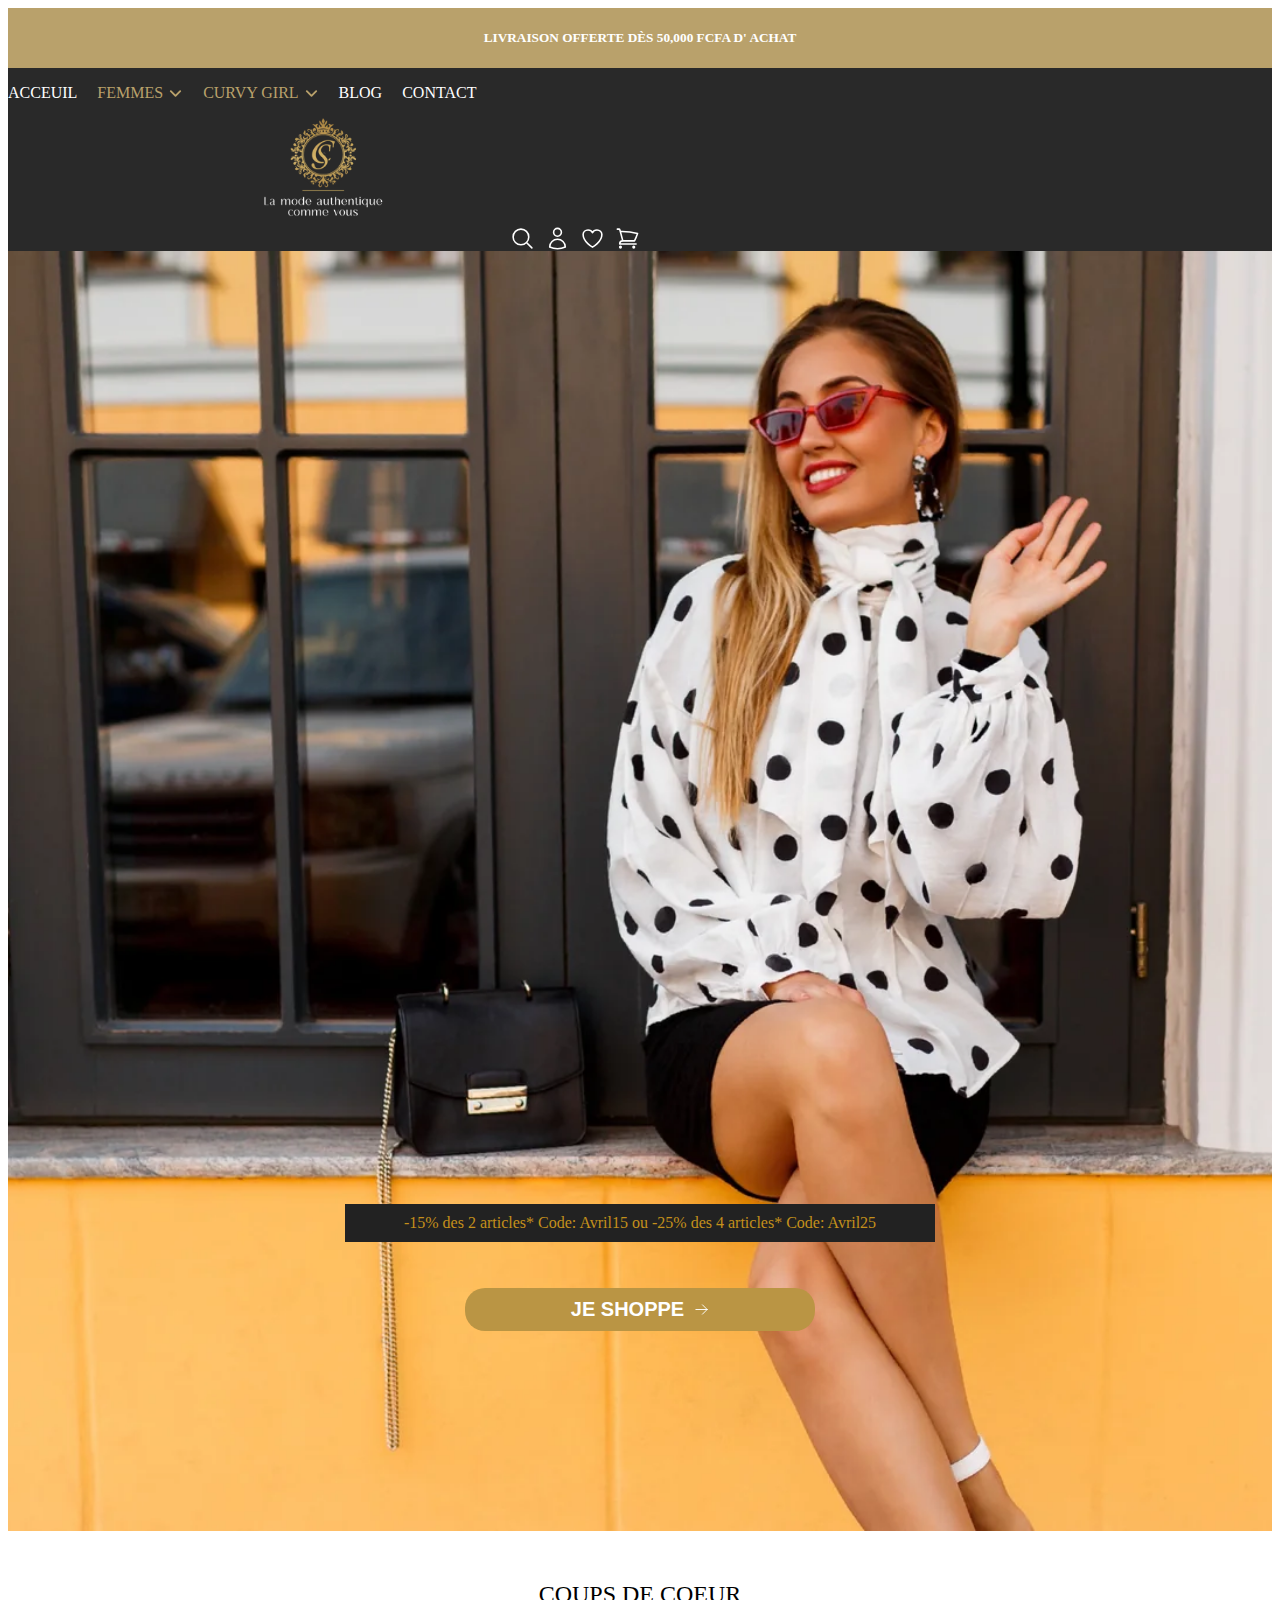
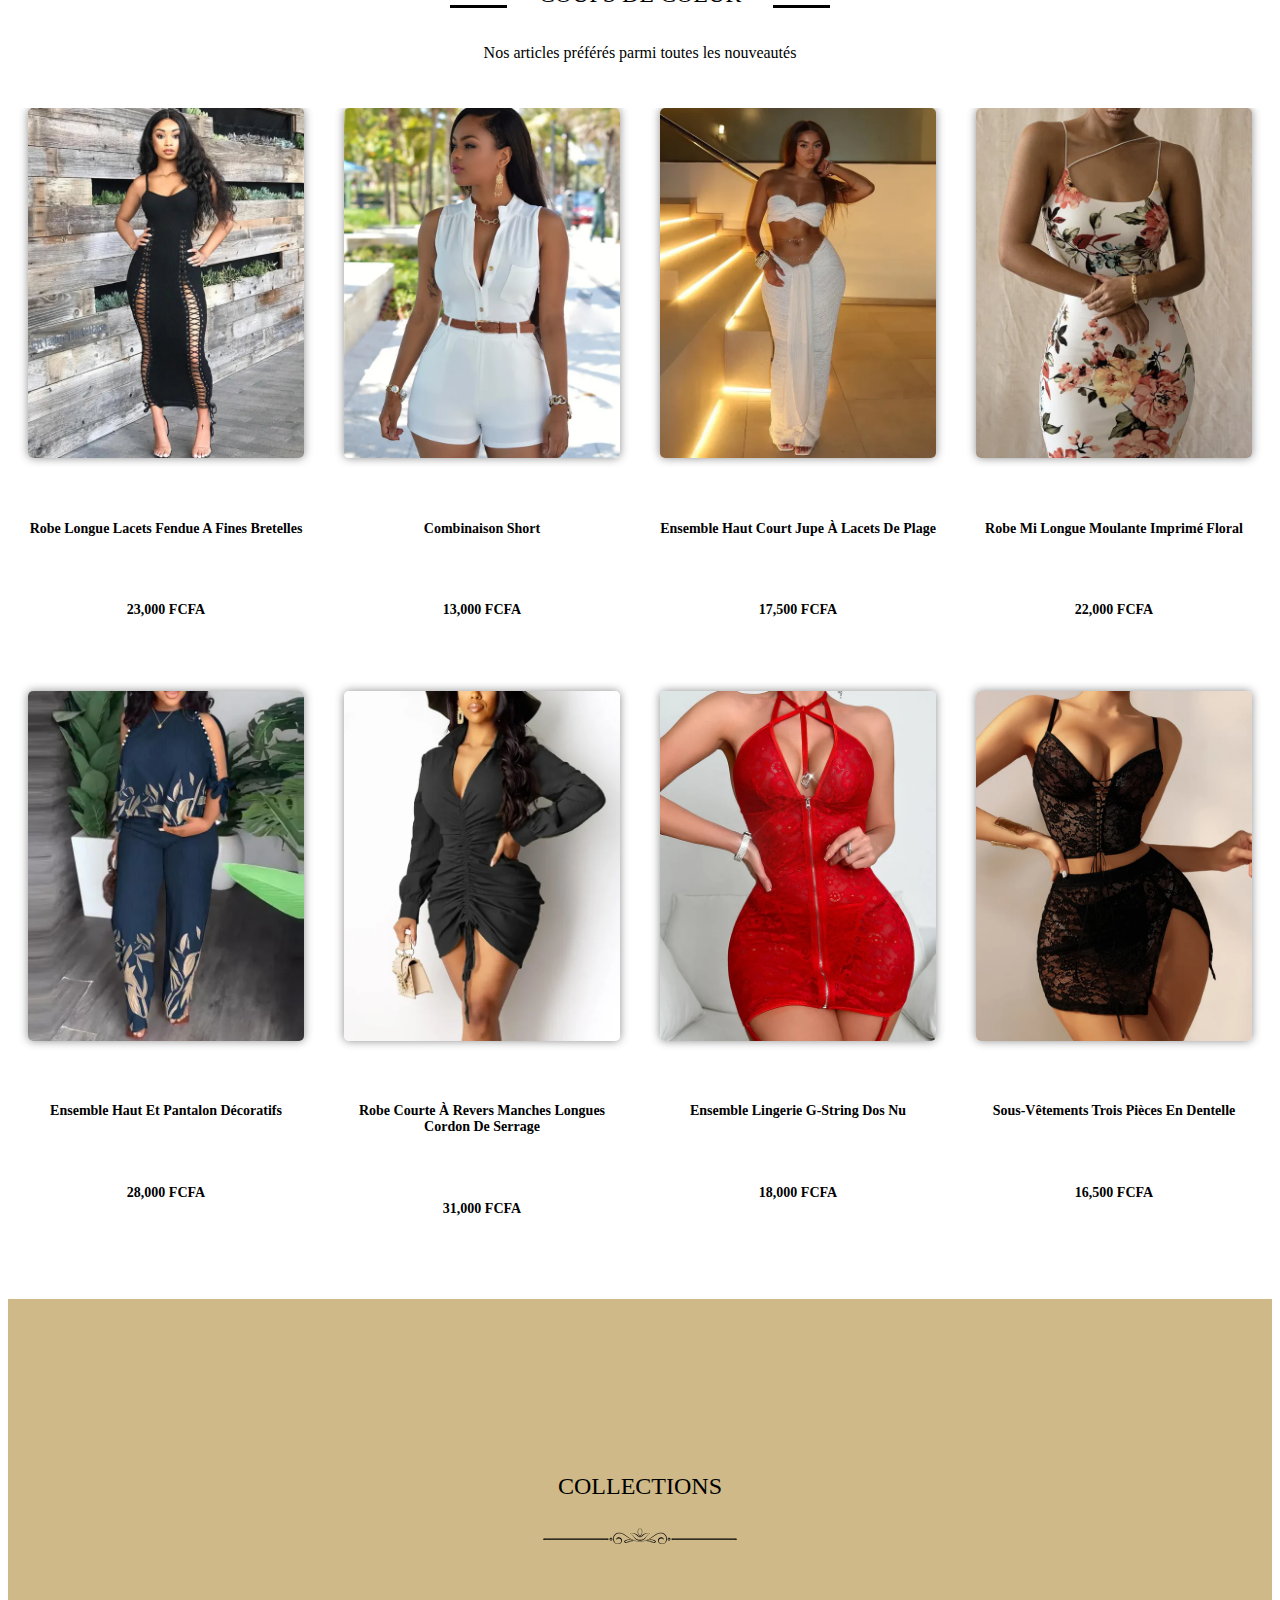
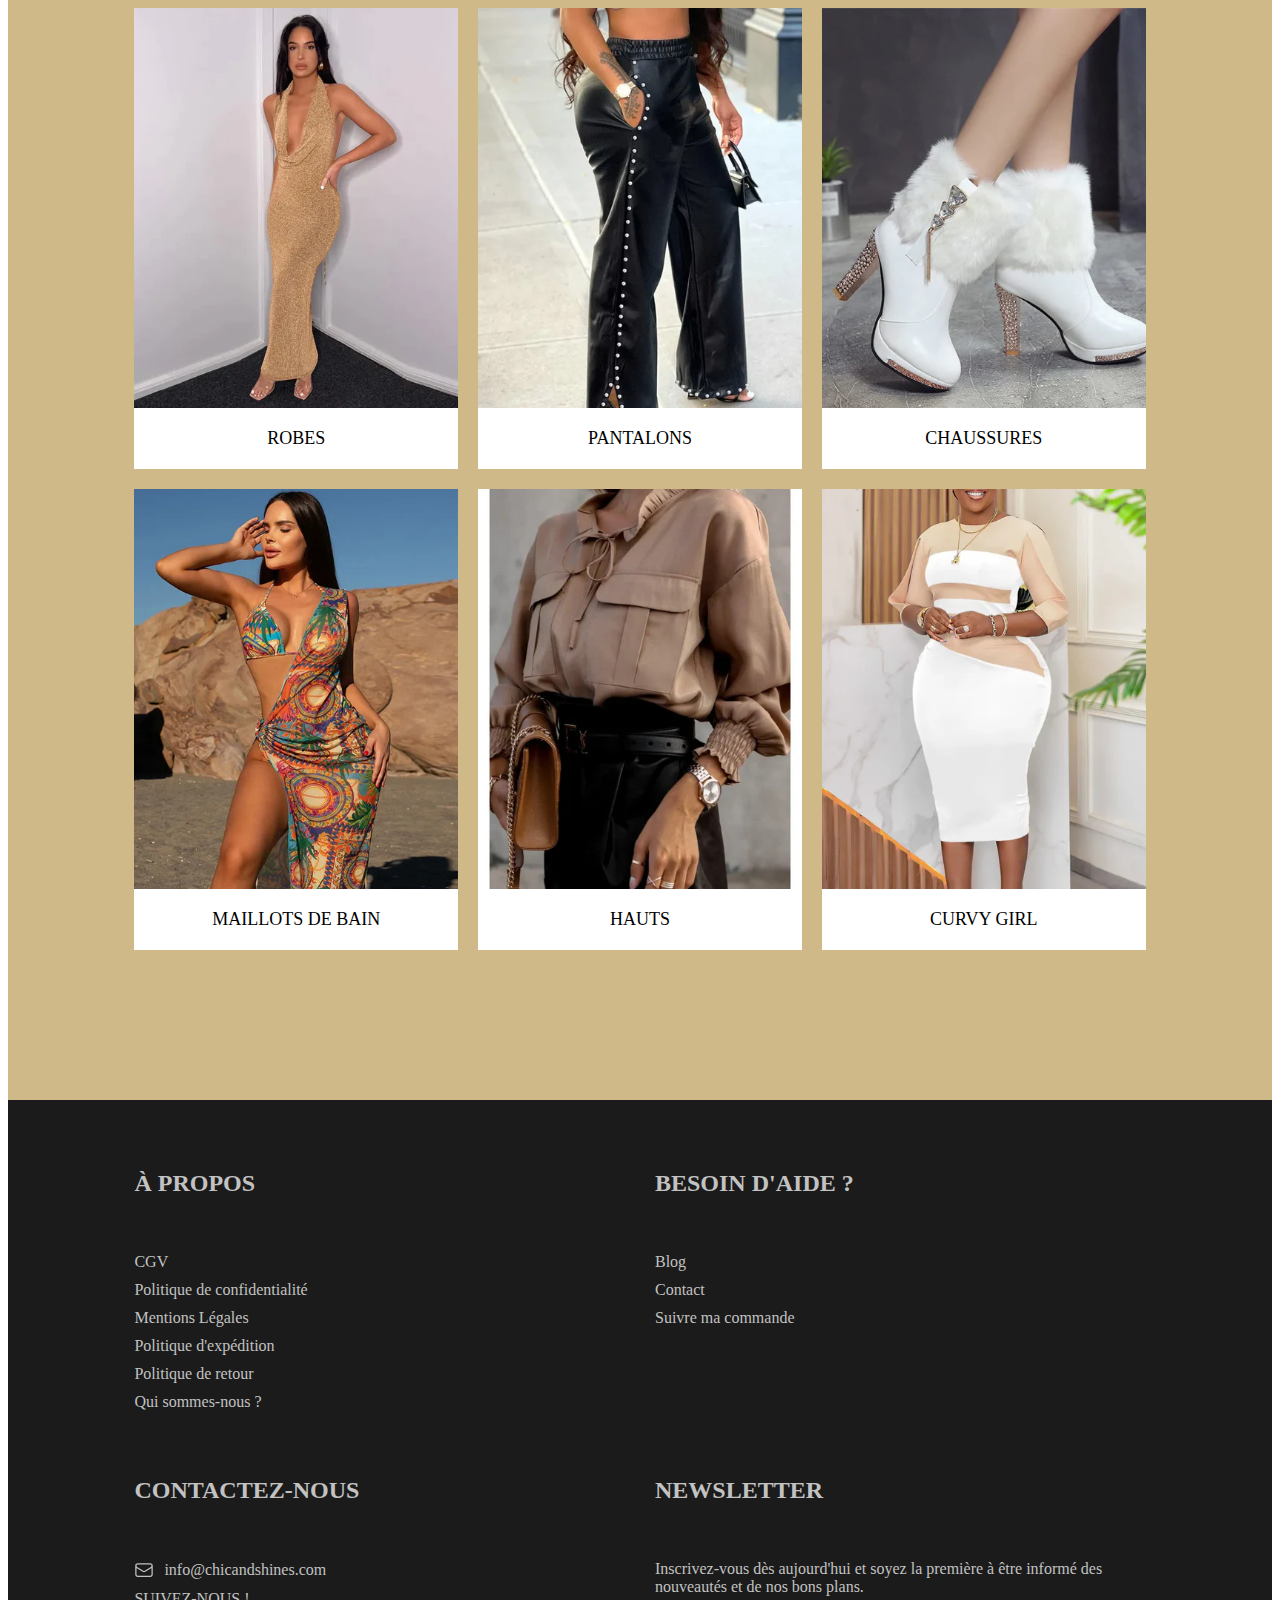
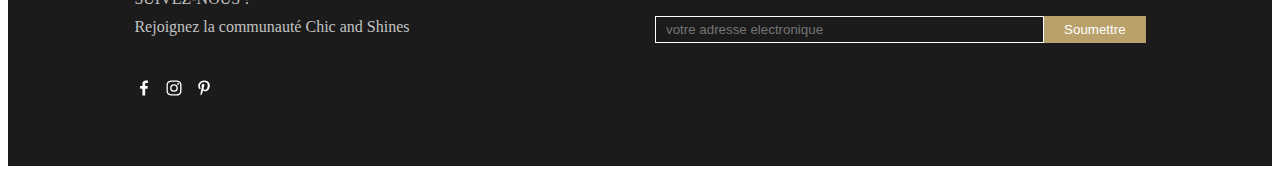
<file: pages/index.html>
<!doctype html>
<html lang="en">
    <head>
        <title>Title</title>
        <!-- Required meta tags -->
        <meta charset="utf-8" />
        <meta
            name="viewport"
            content="width=device-width, initial-scale=1, shrink-to-fit=no"
        />

        <!-- Bootstrap CSS v5.2.1 -->
        <link
            href="https://cdn.jsdelivr.net/npm/bootstrap@5.3.2/dist/css/bootstrap.min.css"
            rel="stylesheet"
            integrity="sha384-T3c6CoIi6uLrA9TneNEoa7RxnatzjcDSCmG1MXxSR1GAsXEV/Dwwykc2MPK8M2HN"
            crossorigin="anonymous"
        />
        <link rel="stylesheet" href="../css/menu.css">
        <link rel="stylesheet" href="../css/index.css">
    </head>

    <body>
        <header>
            <!-- place navbar here -->
            <div class="div d-flex justify-content-center align-items-center p-3">
                <h5 class="fs-6 fw-medium">LIVRAISON OFFERTE DÈS 50,000 FCFA D' ACHAT</h5>
            </div>

            <nav class="p-3 d-flex justify-content-between align-items-center">
                <div>
                    <ul>
                        <li><a href="index.html">Acceuil</a></li>
                        <li class="scrool">
                            <span>Femmes</span>
                            <svg xmlns="http://www.w3.org/2000/svg" fill="none" viewBox="0 0 24 24" stroke-width="3" stroke="currentColor" class="size-6">
                                <path stroke-linecap="round" stroke-linejoin="round" d="m19.5 8.25-7.5 7.5-7.5-7.5" />
                            </svg>                              
                            <ul>
                                <li><a href="nouveautes.html">Nouveautes</a></li>
                                <li><a href="lingerie.html">Lingerie</a></li>
                            </ul>
                        </li>
                        <li class="scrool">
                            <span>Curvy girl</span>
                            <svg xmlns="http://www.w3.org/2000/svg" fill="none" viewBox="0 0 24 24" stroke-width="3" stroke="currentColor" class="size-6">
                                <path stroke-linecap="round" stroke-linejoin="round" d="m19.5 8.25-7.5 7.5-7.5-7.5" />
                            </svg>                              
                            <ul>
                                <li><a href="nouveautes.cg.html">Nouveautes cg</a></li>
                                <li><a href="lingerie.cg.html">Lingerie cg</a></li>
                            </ul>
                        </li>
                        <li><a href="blog.html">blog</a></li>
                        <li><a href="contact.html">contact</a></li>
                    </ul>
                </div>
                <div>
                    <a href="index.html">
                        <img src="../images/logo.avif" alt="">
                    </a>
                </div>
                <div>
                    <svg xmlns="http://www.w3.org/2000/svg" fill="none" viewBox="0 0 24 24" stroke-width="1.5" stroke="currentColor" class="size-6">
                        <path stroke-linecap="round" stroke-linejoin="round" d="m21 21-5.197-5.197m0 0A7.5 7.5 0 1 0 5.196 5.196a7.5 7.5 0 0 0 10.607 10.607Z" />
                    </svg>
                    <svg xmlns="http://www.w3.org/2000/svg" fill="none" viewBox="0 0 24 24" stroke-width="1.5" stroke="currentColor" class="size-6">
                        <path stroke-linecap="round" stroke-linejoin="round" d="M15.75 6a3.75 3.75 0 1 1-7.5 0 3.75 3.75 0 0 1 7.5 0ZM4.501 20.118a7.5 7.5 0 0 1 14.998 0A17.933 17.933 0 0 1 12 21.75c-2.676 0-5.216-.584-7.499-1.632Z" />
                    </svg>
                    <svg xmlns="http://www.w3.org/2000/svg" fill="none" viewBox="0 0 24 24" stroke-width="1.5" stroke="currentColor" class="size-6">
                        <path stroke-linecap="round" stroke-linejoin="round" d="M21 8.25c0-2.485-2.099-4.5-4.688-4.5-1.935 0-3.597 1.126-4.312 2.733-.715-1.607-2.377-2.733-4.313-2.733C5.1 3.75 3 5.765 3 8.25c0 7.22 9 12 9 12s9-4.78 9-12Z" />
                    </svg>
                    <svg xmlns="http://www.w3.org/2000/svg" fill="none" viewBox="0 0 24 24" stroke-width="1.5" stroke="currentColor" class="size-6">
                        <path stroke-linecap="round" stroke-linejoin="round" d="M2.25 3h1.386c.51 0 .955.343 1.087.835l.383 1.437M7.5 14.25a3 3 0 0 0-3 3h15.75m-12.75-3h11.218c1.121-2.3 2.1-4.684 2.924-7.138a60.114 60.114 0 0 0-16.536-1.84M7.5 14.25 5.106 5.272M6 20.25a.75.75 0 1 1-1.5 0 .75.75 0 0 1 1.5 0Zm12.75 0a.75.75 0 1 1-1.5 0 .75.75 0 0 1 1.5 0Z" />
                    </svg>                                            
                </div>
            </nav>
        </header>
        <main>
            <div class="main">
                <img src="../images/sourire-femme-jambes-elegant-ressort-vetements-petit-sac-poser-rue-jaune_1950x.webp" alt="">
                <div>
                    <p>-15% des 2 articles* Code: Avril15 ou -25% des 4 articles* Code: Avril25</p>
                    <button>
                        <span>Je Shoppe</span>
                        <svg xmlns="http://www.w3.org/2000/svg" fill="none" viewBox="0 0 24 24" stroke-width="1.5" stroke="currentColor" class="size-6">
                            <path stroke-linecap="round" stroke-linejoin="round" d="M13.5 4.5 21 12m0 0-7.5 7.5M21 12H3" />
                        </svg>                          
                    </button>
                </div>
            </div>

            <div class="coupcouer">
                <div id="head">
                    <div>
                        <span></span>
                        <h3>COUPS DE COEUR</h3>
                        <span></span>
                    </div>
                    <p>Nos articles préférés parmi toutes les nouveautés</p>
                </div>
                <div id="card">
                    <div class="cards">
                        <div>
                            <img src="../images/1.jpeg" alt="">
                        </div>
                        <h6>Robe Longue Lacets Fendue A Fines Bretelles</h6>
                        <h6>23,000 FCFA</h6>
                    </div>
                    <div class="cards">
                        <div>
                            <img src="../images/2.webp" alt="">
                        </div>
                        <h6>Combinaison Short</h6>
                        <h6>13,000 FCFA</h6>
                    </div>
                    <div class="cards">
                        <div>
                            <img src="../images/3.webp" alt="">
                        </div>
                        <h6>Ensemble Haut Court Jupe À Lacets De Plage</h6>
                        <h6>17,500 FCFA</h6>
                    </div>
                    <div class="cards">
                        <div>
                            <img src="../images/4.webp" alt="">
                        </div>
                        <h6>Robe Mi Longue Moulante Imprimé Floral</h6>
                        <h6>22,000 FCFA</h6>
                    </div>
                    <div class="cards">
                        <div>
                            <img src="../images/5.webp" alt="">
                        </div>
                        <h6>Ensemble Haut Et Pantalon Décoratifs</h6>
                        <h6>28,000 FCFA</h6>
                    </div>
                    <div class="cards">
                        <div>
                            <img src="../images/6.webp" alt="">
                        </div>
                        <h6>Robe Courte À Revers Manches Longues Cordon De Serrage</h6>
                        <h6>31,000 FCFA</h6>
                    </div>
                    <div class="cards">
                        <div>
                            <img src="../images/lg1.webp" alt="">
                        </div>
                        <h6>Ensemble Lingerie G-String Dos Nu</h6>
                        <h6>18,000 FCFA</h6>
                    </div>
                    <div class="cards">
                        <div>
                            <img src="../images/lg2.webp" alt="">
                        </div>
                        <h6>Sous-Vêtements Trois Pièces En Dentelle</h6>
                        <h6>16,500 FCFA</h6>
                    </div>
                </div>
            </div>

            <div class="collection">
                <div id="head">
                    <h3>COLLECTIONS</h3>
                    <img src="../images/svg_title.svg" alt="">
                </div>

                <div id="card">
                    <div class="cards">
                        <div>
                            <img src="../images/rb.webp" alt="">
                        </div>
                        <h3>ROBES</h3>
                    </div>
                    <div class="cards">
                        <div>
                            <img src="../images/pnt.webp" alt="">
                        </div>
                        <h3>PANTALONS</h3>
                    </div>
                    <div class="cards">
                        <div>
                            <img src="../images/ch.webp" alt="">
                        </div>
                        <h3>CHAUSSURES</h3>
                    </div>
                    <div class="cards">
                        <div>
                            <img src="../images/mai.webp" alt="">
                        </div>
                        <h3>MAILLOTS DE BAIN</h3>
                    </div>
                    <div class="cards">
                        <div>
                            <img src="../images/haut.webp" alt="">
                        </div>
                        <h3>HAUTS</h3>
                    </div>
                    <div class="cards">
                        <div>
                            <img src="../images/curvy.webp" alt="">
                        </div>
                        <h3>CURVY GIRL</h3>
                    </div>
                </div>
            </div>
        </main>
        <footer>
            <div>
                <div class="part">
                    <h2>À PROPOS</h2>
                    <ul>
                        <li>CGV</li>
                        <li>Politique de confidentialité</li>
                        <li>Mentions Légales</li>
                        <li>Politique d'expédition</li>
                        <li>Politique de retour</li>
                        <li>Qui sommes-nous ?</li>
                    </ul>
                </div>
                <div class="part">
                    <h2>BESOIN D'AIDE ?</h2>
                    <ul>
                        <li>Blog</li>
                        <li>Contact</li>
                        <li>Suivre ma commande</li>
                    </ul>
                </div>
                <div class="part">
                    <h2>CONTACTEZ-NOUS</h2>
                    <ul>
                        <li>
                            <svg xmlns="http://www.w3.org/2000/svg" fill="none" viewBox="0 0 24 24" stroke-width="1.5" stroke="currentColor" class="size-6">
                                <path stroke-linecap="round" stroke-linejoin="round" d="M21.75 6.75v10.5a2.25 2.25 0 0 1-2.25 2.25h-15a2.25 2.25 0 0 1-2.25-2.25V6.75m19.5 0A2.25 2.25 0 0 0 19.5 4.5h-15a2.25 2.25 0 0 0-2.25 2.25m19.5 0v.243a2.25 2.25 0 0 1-1.07 1.916l-7.5 4.615a2.25 2.25 0 0 1-2.36 0L3.32 8.91a2.25 2.25 0 0 1-1.07-1.916V6.75" />
                            </svg>
                            info@chicandshines.com
                        </li>
                        <li>SUIVEZ-NOUS !</li>
                        <li>Rejoignez la communauté Chic and Shines</li>
                        <li>
                            <svg xmlns="http://www.w3.org/2000/svg" width="24" height="24" viewBox="0 0 24 24" style="fill: rgba(255, 255, 255);"><path d="M13.397 20.997v-8.196h2.765l.411-3.209h-3.176V7.548c0-.926.258-1.56 1.587-1.56h1.684V3.127A22.336 22.336 0 0 0 14.201 3c-2.444 0-4.122 1.492-4.122 4.231v2.355H7.332v3.209h2.753v8.202h3.312z"></path></svg>
                            <svg xmlns="http://www.w3.org/2000/svg" width="24" height="24" viewBox="0 0 24 24" style="fill: rgba(255, 255, 255);"><path d="M11.999 7.377a4.623 4.623 0 1 0 0 9.248 4.623 4.623 0 0 0 0-9.248zm0 7.627a3.004 3.004 0 1 1 0-6.008 3.004 3.004 0 0 1 0 6.008z"></path><circle cx="16.806" cy="7.207" r="1.078"></circle><path d="M20.533 6.111A4.605 4.605 0 0 0 17.9 3.479a6.606 6.606 0 0 0-2.186-.42c-.963-.042-1.268-.054-3.71-.054s-2.755 0-3.71.054a6.554 6.554 0 0 0-2.184.42 4.6 4.6 0 0 0-2.633 2.632 6.585 6.585 0 0 0-.419 2.186c-.043.962-.056 1.267-.056 3.71 0 2.442 0 2.753.056 3.71.015.748.156 1.486.419 2.187a4.61 4.61 0 0 0 2.634 2.632 6.584 6.584 0 0 0 2.185.45c.963.042 1.268.055 3.71.055s2.755 0 3.71-.055a6.615 6.615 0 0 0 2.186-.419 4.613 4.613 0 0 0 2.633-2.633c.263-.7.404-1.438.419-2.186.043-.962.056-1.267.056-3.71s0-2.753-.056-3.71a6.581 6.581 0 0 0-.421-2.217zm-1.218 9.532a5.043 5.043 0 0 1-.311 1.688 2.987 2.987 0 0 1-1.712 1.711 4.985 4.985 0 0 1-1.67.311c-.95.044-1.218.055-3.654.055-2.438 0-2.687 0-3.655-.055a4.96 4.96 0 0 1-1.669-.311 2.985 2.985 0 0 1-1.719-1.711 5.08 5.08 0 0 1-.311-1.669c-.043-.95-.053-1.218-.053-3.654 0-2.437 0-2.686.053-3.655a5.038 5.038 0 0 1 .311-1.687c.305-.789.93-1.41 1.719-1.712a5.01 5.01 0 0 1 1.669-.311c.951-.043 1.218-.055 3.655-.055s2.687 0 3.654.055a4.96 4.96 0 0 1 1.67.311 2.991 2.991 0 0 1 1.712 1.712 5.08 5.08 0 0 1 .311 1.669c.043.951.054 1.218.054 3.655 0 2.436 0 2.698-.043 3.654h-.011z"></path></svg>
                            <svg xmlns="http://www.w3.org/2000/svg" width="24" height="24" viewBox="0 0 24 24" style="fill: rgba(255, 255, 255);"><path d="M5.077 9.457c0-.778.136-1.513.404-2.199a5.63 5.63 0 0 1 1.121-1.802 7.614 7.614 0 0 1 1.644-1.329 7.513 7.513 0 0 1 2.002-.844 8.57 8.57 0 0 1 2.185-.281c1.139 0 2.199.241 3.182.721a6.021 6.021 0 0 1 2.391 2.094c.614.915.919 1.95.919 3.104 0 .692-.068 1.369-.207 2.031a8.28 8.28 0 0 1-.646 1.913 6.605 6.605 0 0 1-1.082 1.617 4.723 4.723 0 0 1-1.568 1.114 4.962 4.962 0 0 1-2.045.417c-.489 0-.977-.115-1.459-.346-.482-.23-.828-.546-1.036-.951-.073.281-.173.687-.306 1.218-.128.53-.214.872-.252 1.027-.04.154-.114.411-.222.767a5.183 5.183 0 0 1-.281.769l-.344.674a7.98 7.98 0 0 1-.498.838c-.181.262-.405.575-.672.935l-.149.053-.099-.108c-.107-1.133-.162-1.811-.162-2.035 0-.663.079-1.407.235-2.233.153-.825.395-1.862.72-3.109.325-1.246.511-1.979.561-2.196-.229-.467-.345-1.077-.345-1.827 0-.599.187-1.16.562-1.688.376-.526.851-.789 1.427-.789.441 0 .783.146 1.028.439.246.292.366.66.366 1.109 0 .476-.158 1.165-.476 2.066-.318.902-.476 1.575-.476 2.022 0 .453.162.832.486 1.129a1.68 1.68 0 0 0 1.179.449c.396 0 .763-.09 1.104-.271a2.46 2.46 0 0 0 .849-.733 6.123 6.123 0 0 0 1.017-2.225c.096-.422.17-.823.216-1.2.049-.379.07-.737.07-1.077 0-1.247-.396-2.219-1.183-2.915-.791-.696-1.821-1.042-3.088-1.042-1.441 0-2.646.466-3.611 1.401-.966.932-1.452 2.117-1.452 3.554 0 .317.048.623.139.919.089.295.186.53.291.704.104.171.202.338.291.492.09.154.137.264.137.33 0 .202-.053.465-.16.79-.111.325-.242.487-.4.487-.015 0-.077-.011-.185-.034a2.21 2.21 0 0 1-.979-.605 3.17 3.17 0 0 1-.659-1.022 6.986 6.986 0 0 1-.352-1.169 4.884 4.884 0 0 1-.132-1.153z"></path></svg>
                        </li>
                    </ul>
                </div>
                <div class="part">
                    <h2>NEWSLETTER</h2>
                    <ul>
                        <li>Inscrivez-vous dès aujourd'hui et soyez la première à être informé des nouveautés et de nos bons plans.</li>
                        <li>
                            <form action="">
                                <input type="text" placeholder="votre adresse electronique">
                                <button>Soumettre</button>
                            </form>
                        </li>
                    </ul>
                </div>
            </div>
        </footer>
        <!-- Bootstrap JavaScript Libraries -->
        <script
            src="https://cdn.jsdelivr.net/npm/@popperjs/core@2.11.8/dist/umd/popper.min.js"
            integrity="sha384-I7E8VVD/ismYTF4hNIPjVp/Zjvgyol6VFvRkX/vR+Vc4jQkC+hVqc2pM8ODewa9r"
            crossorigin="anonymous"
        ></script>

        <script
            src="https://cdn.jsdelivr.net/npm/bootstrap@5.3.2/dist/js/bootstrap.min.js"
            integrity="sha384-BBtl+eGJRgqQAUMxJ7pMwbEyER4l1g+O15P+16Ep7Q9Q+zqX6gSbd85u4mG4QzX+"
            crossorigin="anonymous"
        ></script>
    </body>
</html>
</file>
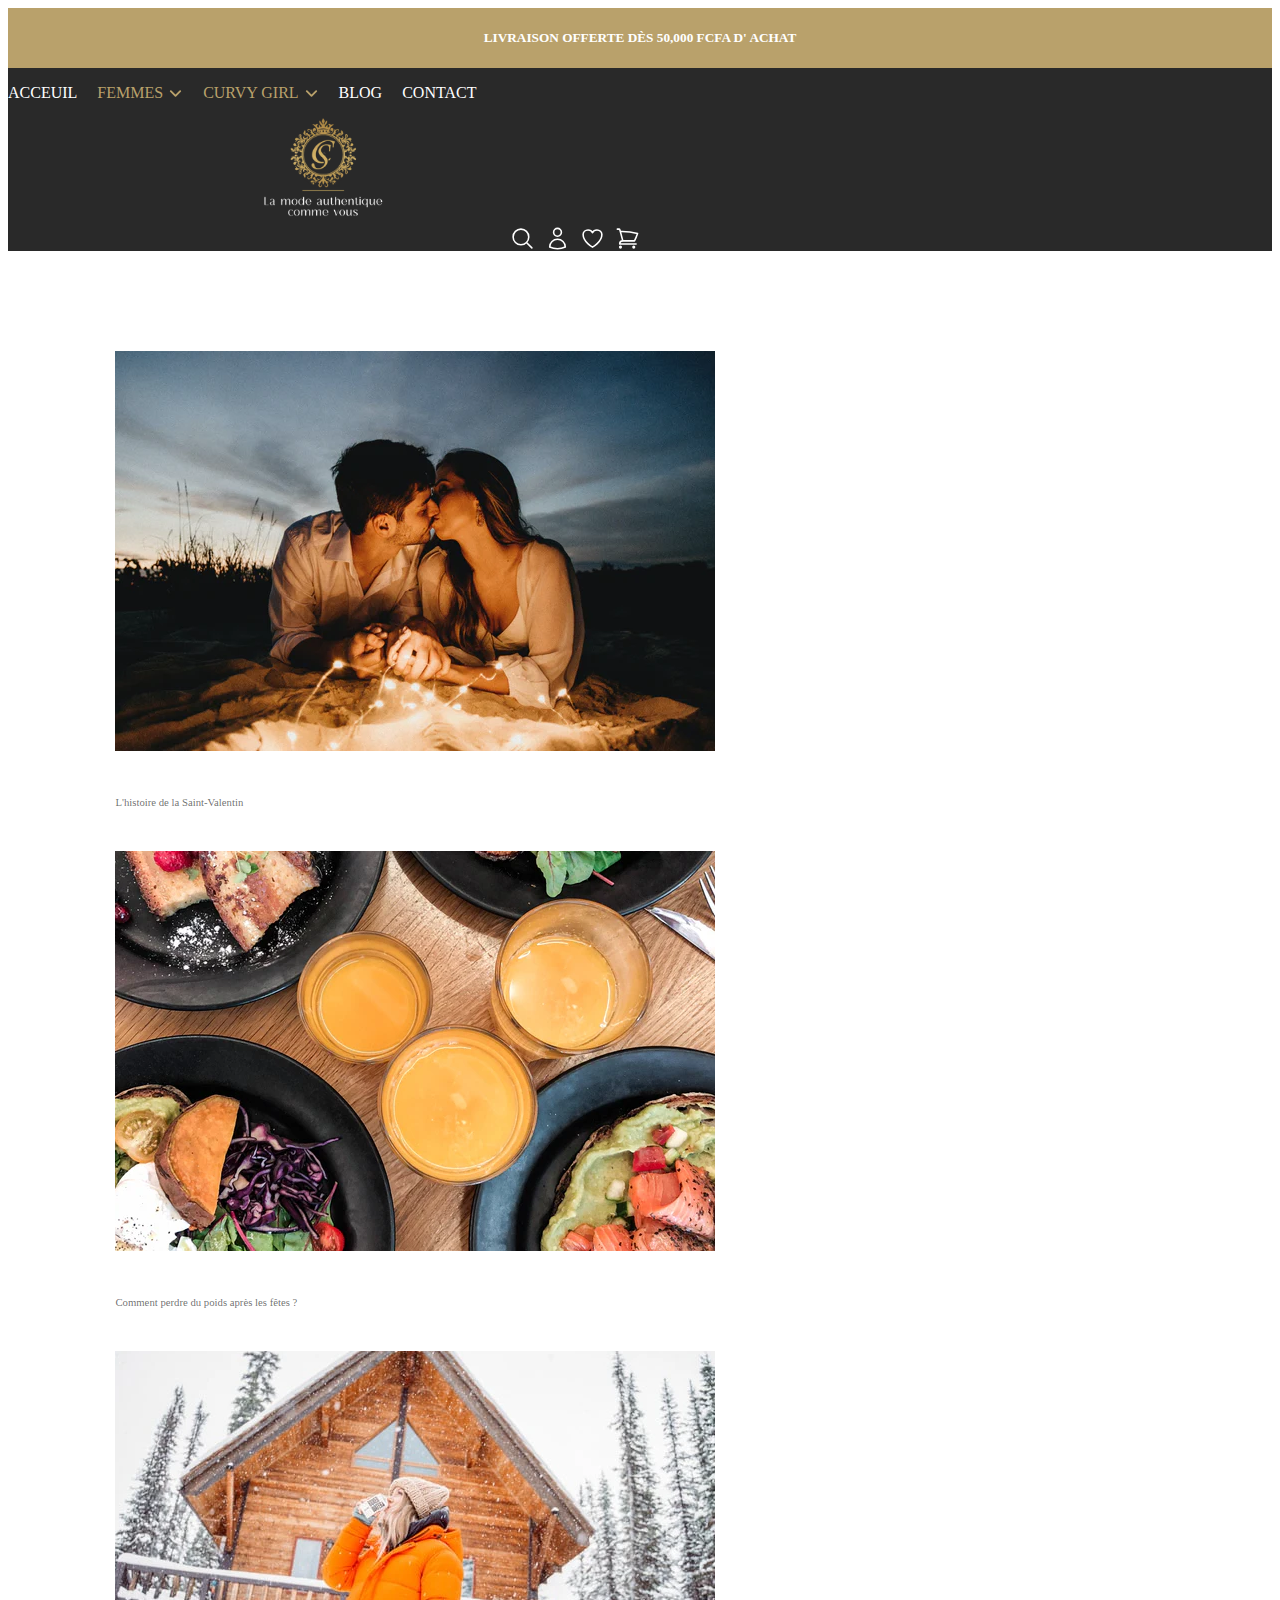
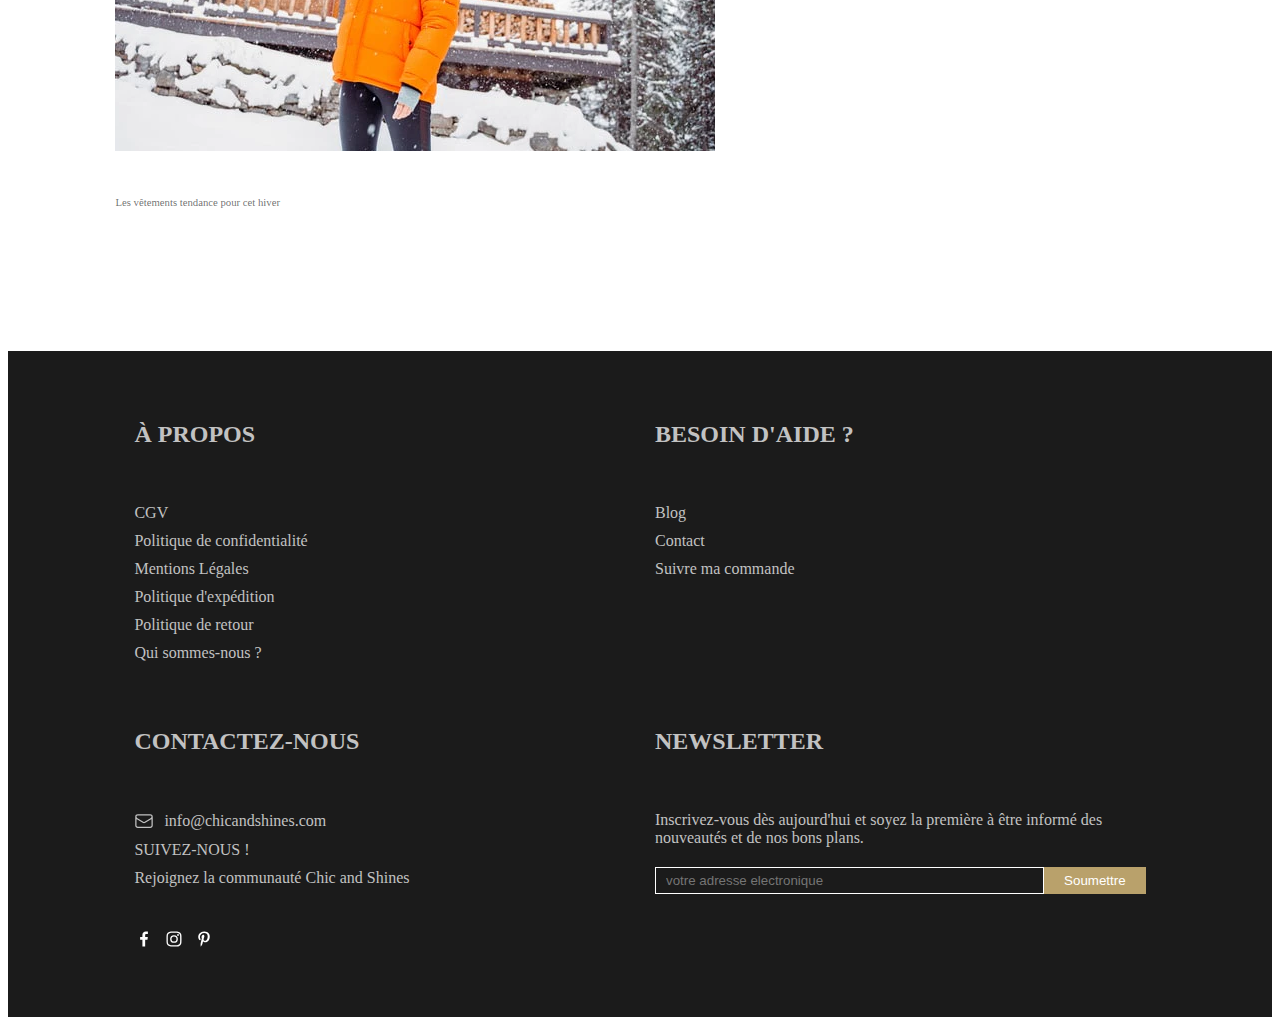
<file: pages/blog.html>
<!doctype html>
<html lang="en">
    <head>
        <title>Title</title>
        <!-- Required meta tags -->
        <meta charset="utf-8" />
        <meta
            name="viewport"
            content="width=device-width, initial-scale=1, shrink-to-fit=no"
        />

        <!-- Bootstrap CSS v5.2.1 -->
        <link
            href="https://cdn.jsdelivr.net/npm/bootstrap@5.3.2/dist/css/bootstrap.min.css"
            rel="stylesheet"
            integrity="sha384-T3c6CoIi6uLrA9TneNEoa7RxnatzjcDSCmG1MXxSR1GAsXEV/Dwwykc2MPK8M2HN"
            crossorigin="anonymous"
        />
        <link rel="stylesheet" href="../css/menu.css">
        <link rel="stylesheet" href="../css/blog.css">
    </head>

    <body>
        <header>
            <!-- place navbar here -->
            <div class="div d-flex justify-content-center align-items-center p-3">
                <h5 class="fs-6 fw-medium">LIVRAISON OFFERTE DÈS 50,000 FCFA D' ACHAT</h5>
            </div>

            <nav class="p-3 d-flex justify-content-between align-items-center">
                <div>
                    <ul>
                        <li><a href="index.html">Acceuil</a></li>
                        <li class="scrool">
                            <span>Femmes</span>
                            <svg xmlns="http://www.w3.org/2000/svg" fill="none" viewBox="0 0 24 24" stroke-width="3" stroke="currentColor" class="size-6">
                                <path stroke-linecap="round" stroke-linejoin="round" d="m19.5 8.25-7.5 7.5-7.5-7.5" />
                            </svg>                              
                            <ul>
                                <li><a href="nouveautes.html">Nouveautes</a></li>
                                <li><a href="lingerie.html">Lingerie</a></li>
                            </ul>
                        </li>
                        <li class="scrool">
                            <span>Curvy girl</span>
                            <svg xmlns="http://www.w3.org/2000/svg" fill="none" viewBox="0 0 24 24" stroke-width="3" stroke="currentColor" class="size-6">
                                <path stroke-linecap="round" stroke-linejoin="round" d="m19.5 8.25-7.5 7.5-7.5-7.5" />
                            </svg>                              
                            <ul>
                                <li><a href="nouveautes.cg.html">Nouveautes cg</a></li>
                                <li><a href="lingerie.cg.html">Lingerie cg</a></li>
                            </ul>
                        </li>
                        <li><a href="blog.html">blog</a></li>
                        <li><a href="contact.html">contact</a></li>
                    </ul>
                </div>
                <div>
                    <a href="index.html">
                        <img src="../images/logo.avif" alt="">
                    </a>
                </div>
                <div>
                    <svg xmlns="http://www.w3.org/2000/svg" fill="none" viewBox="0 0 24 24" stroke-width="1.5" stroke="currentColor" class="size-6">
                        <path stroke-linecap="round" stroke-linejoin="round" d="m21 21-5.197-5.197m0 0A7.5 7.5 0 1 0 5.196 5.196a7.5 7.5 0 0 0 10.607 10.607Z" />
                    </svg>
                    <svg xmlns="http://www.w3.org/2000/svg" fill="none" viewBox="0 0 24 24" stroke-width="1.5" stroke="currentColor" class="size-6">
                        <path stroke-linecap="round" stroke-linejoin="round" d="M15.75 6a3.75 3.75 0 1 1-7.5 0 3.75 3.75 0 0 1 7.5 0ZM4.501 20.118a7.5 7.5 0 0 1 14.998 0A17.933 17.933 0 0 1 12 21.75c-2.676 0-5.216-.584-7.499-1.632Z" />
                    </svg>
                    <svg xmlns="http://www.w3.org/2000/svg" fill="none" viewBox="0 0 24 24" stroke-width="1.5" stroke="currentColor" class="size-6">
                        <path stroke-linecap="round" stroke-linejoin="round" d="M21 8.25c0-2.485-2.099-4.5-4.688-4.5-1.935 0-3.597 1.126-4.312 2.733-.715-1.607-2.377-2.733-4.313-2.733C5.1 3.75 3 5.765 3 8.25c0 7.22 9 12 9 12s9-4.78 9-12Z" />
                    </svg>
                    <svg xmlns="http://www.w3.org/2000/svg" fill="none" viewBox="0 0 24 24" stroke-width="1.5" stroke="currentColor" class="size-6">
                        <path stroke-linecap="round" stroke-linejoin="round" d="M2.25 3h1.386c.51 0 .955.343 1.087.835l.383 1.437M7.5 14.25a3 3 0 0 0-3 3h15.75m-12.75-3h11.218c1.121-2.3 2.1-4.684 2.924-7.138a60.114 60.114 0 0 0-16.536-1.84M7.5 14.25 5.106 5.272M6 20.25a.75.75 0 1 1-1.5 0 .75.75 0 0 1 1.5 0Zm12.75 0a.75.75 0 1 1-1.5 0 .75.75 0 0 1 1.5 0Z" />
                    </svg>                                            
                </div>
            </nav>
        </header>
        <main>
            <div id="blog">
                <div>
                    <div>
                        <img src="../images/pexels-jonathan-borba-8156938_720x.webp" alt="">
                    </div>
                    <h6>L'histoire de la Saint-Valentin</h6>
                </div>
                <div>
                    <div>
                        <img src="../images/FDA2BD33-BA89-4C1B-B0B0-E1FA6E49C042_720x.webp" alt="">
                    </div>
                    <h6>Comment perdre du poids après les fêtes ?</h6>
                </div>
                <div>
                    <div>
                        <img src="../images/tendances-vetement-hiver-chicandshines_1d07e620-5061-4520-91cf-2d33665c29c0_720x.webp" alt="">
                    </div>
                    <h6>Les vêtements tendance pour cet hiver</h6>
                </div>
            </div>
        </main>
        <footer>
            <div>
                <div class="part">
                    <h2>À PROPOS</h2>
                    <ul>
                        <li>CGV</li>
                        <li>Politique de confidentialité</li>
                        <li>Mentions Légales</li>
                        <li>Politique d'expédition</li>
                        <li>Politique de retour</li>
                        <li>Qui sommes-nous ?</li>
                    </ul>
                </div>
                <div class="part">
                    <h2>BESOIN D'AIDE ?</h2>
                    <ul>
                        <li>Blog</li>
                        <li>Contact</li>
                        <li>Suivre ma commande</li>
                    </ul>
                </div>
                <div class="part">
                    <h2>CONTACTEZ-NOUS</h2>
                    <ul>
                        <li>
                            <svg xmlns="http://www.w3.org/2000/svg" fill="none" viewBox="0 0 24 24" stroke-width="1.5" stroke="currentColor" class="size-6">
                                <path stroke-linecap="round" stroke-linejoin="round" d="M21.75 6.75v10.5a2.25 2.25 0 0 1-2.25 2.25h-15a2.25 2.25 0 0 1-2.25-2.25V6.75m19.5 0A2.25 2.25 0 0 0 19.5 4.5h-15a2.25 2.25 0 0 0-2.25 2.25m19.5 0v.243a2.25 2.25 0 0 1-1.07 1.916l-7.5 4.615a2.25 2.25 0 0 1-2.36 0L3.32 8.91a2.25 2.25 0 0 1-1.07-1.916V6.75" />
                            </svg>
                            info@chicandshines.com
                        </li>
                        <li>SUIVEZ-NOUS !</li>
                        <li>Rejoignez la communauté Chic and Shines</li>
                        <li>
                            <svg xmlns="http://www.w3.org/2000/svg" width="24" height="24" viewBox="0 0 24 24" style="fill: rgba(255, 255, 255);"><path d="M13.397 20.997v-8.196h2.765l.411-3.209h-3.176V7.548c0-.926.258-1.56 1.587-1.56h1.684V3.127A22.336 22.336 0 0 0 14.201 3c-2.444 0-4.122 1.492-4.122 4.231v2.355H7.332v3.209h2.753v8.202h3.312z"></path></svg>
                            <svg xmlns="http://www.w3.org/2000/svg" width="24" height="24" viewBox="0 0 24 24" style="fill: rgba(255, 255, 255);"><path d="M11.999 7.377a4.623 4.623 0 1 0 0 9.248 4.623 4.623 0 0 0 0-9.248zm0 7.627a3.004 3.004 0 1 1 0-6.008 3.004 3.004 0 0 1 0 6.008z"></path><circle cx="16.806" cy="7.207" r="1.078"></circle><path d="M20.533 6.111A4.605 4.605 0 0 0 17.9 3.479a6.606 6.606 0 0 0-2.186-.42c-.963-.042-1.268-.054-3.71-.054s-2.755 0-3.71.054a6.554 6.554 0 0 0-2.184.42 4.6 4.6 0 0 0-2.633 2.632 6.585 6.585 0 0 0-.419 2.186c-.043.962-.056 1.267-.056 3.71 0 2.442 0 2.753.056 3.71.015.748.156 1.486.419 2.187a4.61 4.61 0 0 0 2.634 2.632 6.584 6.584 0 0 0 2.185.45c.963.042 1.268.055 3.71.055s2.755 0 3.71-.055a6.615 6.615 0 0 0 2.186-.419 4.613 4.613 0 0 0 2.633-2.633c.263-.7.404-1.438.419-2.186.043-.962.056-1.267.056-3.71s0-2.753-.056-3.71a6.581 6.581 0 0 0-.421-2.217zm-1.218 9.532a5.043 5.043 0 0 1-.311 1.688 2.987 2.987 0 0 1-1.712 1.711 4.985 4.985 0 0 1-1.67.311c-.95.044-1.218.055-3.654.055-2.438 0-2.687 0-3.655-.055a4.96 4.96 0 0 1-1.669-.311 2.985 2.985 0 0 1-1.719-1.711 5.08 5.08 0 0 1-.311-1.669c-.043-.95-.053-1.218-.053-3.654 0-2.437 0-2.686.053-3.655a5.038 5.038 0 0 1 .311-1.687c.305-.789.93-1.41 1.719-1.712a5.01 5.01 0 0 1 1.669-.311c.951-.043 1.218-.055 3.655-.055s2.687 0 3.654.055a4.96 4.96 0 0 1 1.67.311 2.991 2.991 0 0 1 1.712 1.712 5.08 5.08 0 0 1 .311 1.669c.043.951.054 1.218.054 3.655 0 2.436 0 2.698-.043 3.654h-.011z"></path></svg>
                            <svg xmlns="http://www.w3.org/2000/svg" width="24" height="24" viewBox="0 0 24 24" style="fill: rgba(255, 255, 255);"><path d="M5.077 9.457c0-.778.136-1.513.404-2.199a5.63 5.63 0 0 1 1.121-1.802 7.614 7.614 0 0 1 1.644-1.329 7.513 7.513 0 0 1 2.002-.844 8.57 8.57 0 0 1 2.185-.281c1.139 0 2.199.241 3.182.721a6.021 6.021 0 0 1 2.391 2.094c.614.915.919 1.95.919 3.104 0 .692-.068 1.369-.207 2.031a8.28 8.28 0 0 1-.646 1.913 6.605 6.605 0 0 1-1.082 1.617 4.723 4.723 0 0 1-1.568 1.114 4.962 4.962 0 0 1-2.045.417c-.489 0-.977-.115-1.459-.346-.482-.23-.828-.546-1.036-.951-.073.281-.173.687-.306 1.218-.128.53-.214.872-.252 1.027-.04.154-.114.411-.222.767a5.183 5.183 0 0 1-.281.769l-.344.674a7.98 7.98 0 0 1-.498.838c-.181.262-.405.575-.672.935l-.149.053-.099-.108c-.107-1.133-.162-1.811-.162-2.035 0-.663.079-1.407.235-2.233.153-.825.395-1.862.72-3.109.325-1.246.511-1.979.561-2.196-.229-.467-.345-1.077-.345-1.827 0-.599.187-1.16.562-1.688.376-.526.851-.789 1.427-.789.441 0 .783.146 1.028.439.246.292.366.66.366 1.109 0 .476-.158 1.165-.476 2.066-.318.902-.476 1.575-.476 2.022 0 .453.162.832.486 1.129a1.68 1.68 0 0 0 1.179.449c.396 0 .763-.09 1.104-.271a2.46 2.46 0 0 0 .849-.733 6.123 6.123 0 0 0 1.017-2.225c.096-.422.17-.823.216-1.2.049-.379.07-.737.07-1.077 0-1.247-.396-2.219-1.183-2.915-.791-.696-1.821-1.042-3.088-1.042-1.441 0-2.646.466-3.611 1.401-.966.932-1.452 2.117-1.452 3.554 0 .317.048.623.139.919.089.295.186.53.291.704.104.171.202.338.291.492.09.154.137.264.137.33 0 .202-.053.465-.16.79-.111.325-.242.487-.4.487-.015 0-.077-.011-.185-.034a2.21 2.21 0 0 1-.979-.605 3.17 3.17 0 0 1-.659-1.022 6.986 6.986 0 0 1-.352-1.169 4.884 4.884 0 0 1-.132-1.153z"></path></svg>
                        </li>
                    </ul>
                </div>
                <div class="part">
                    <h2>NEWSLETTER</h2>
                    <ul>
                        <li>Inscrivez-vous dès aujourd'hui et soyez la première à être informé des nouveautés et de nos bons plans.</li>
                        <li>
                            <form action="">
                                <input type="text" placeholder="votre adresse electronique">
                                <button>Soumettre</button>
                            </form>
                        </li>
                    </ul>
                </div>
            </div>
        </footer>
        <!-- Bootstrap JavaScript Libraries -->
        <script
            src="https://cdn.jsdelivr.net/npm/@popperjs/core@2.11.8/dist/umd/popper.min.js"
            integrity="sha384-I7E8VVD/ismYTF4hNIPjVp/Zjvgyol6VFvRkX/vR+Vc4jQkC+hVqc2pM8ODewa9r"
            crossorigin="anonymous"
        ></script>

        <script
            src="https://cdn.jsdelivr.net/npm/bootstrap@5.3.2/dist/js/bootstrap.min.js"
            integrity="sha384-BBtl+eGJRgqQAUMxJ7pMwbEyER4l1g+O15P+16Ep7Q9Q+zqX6gSbd85u4mG4QzX+"
            crossorigin="anonymous"
        ></script>
    </body>
</html>
</file>
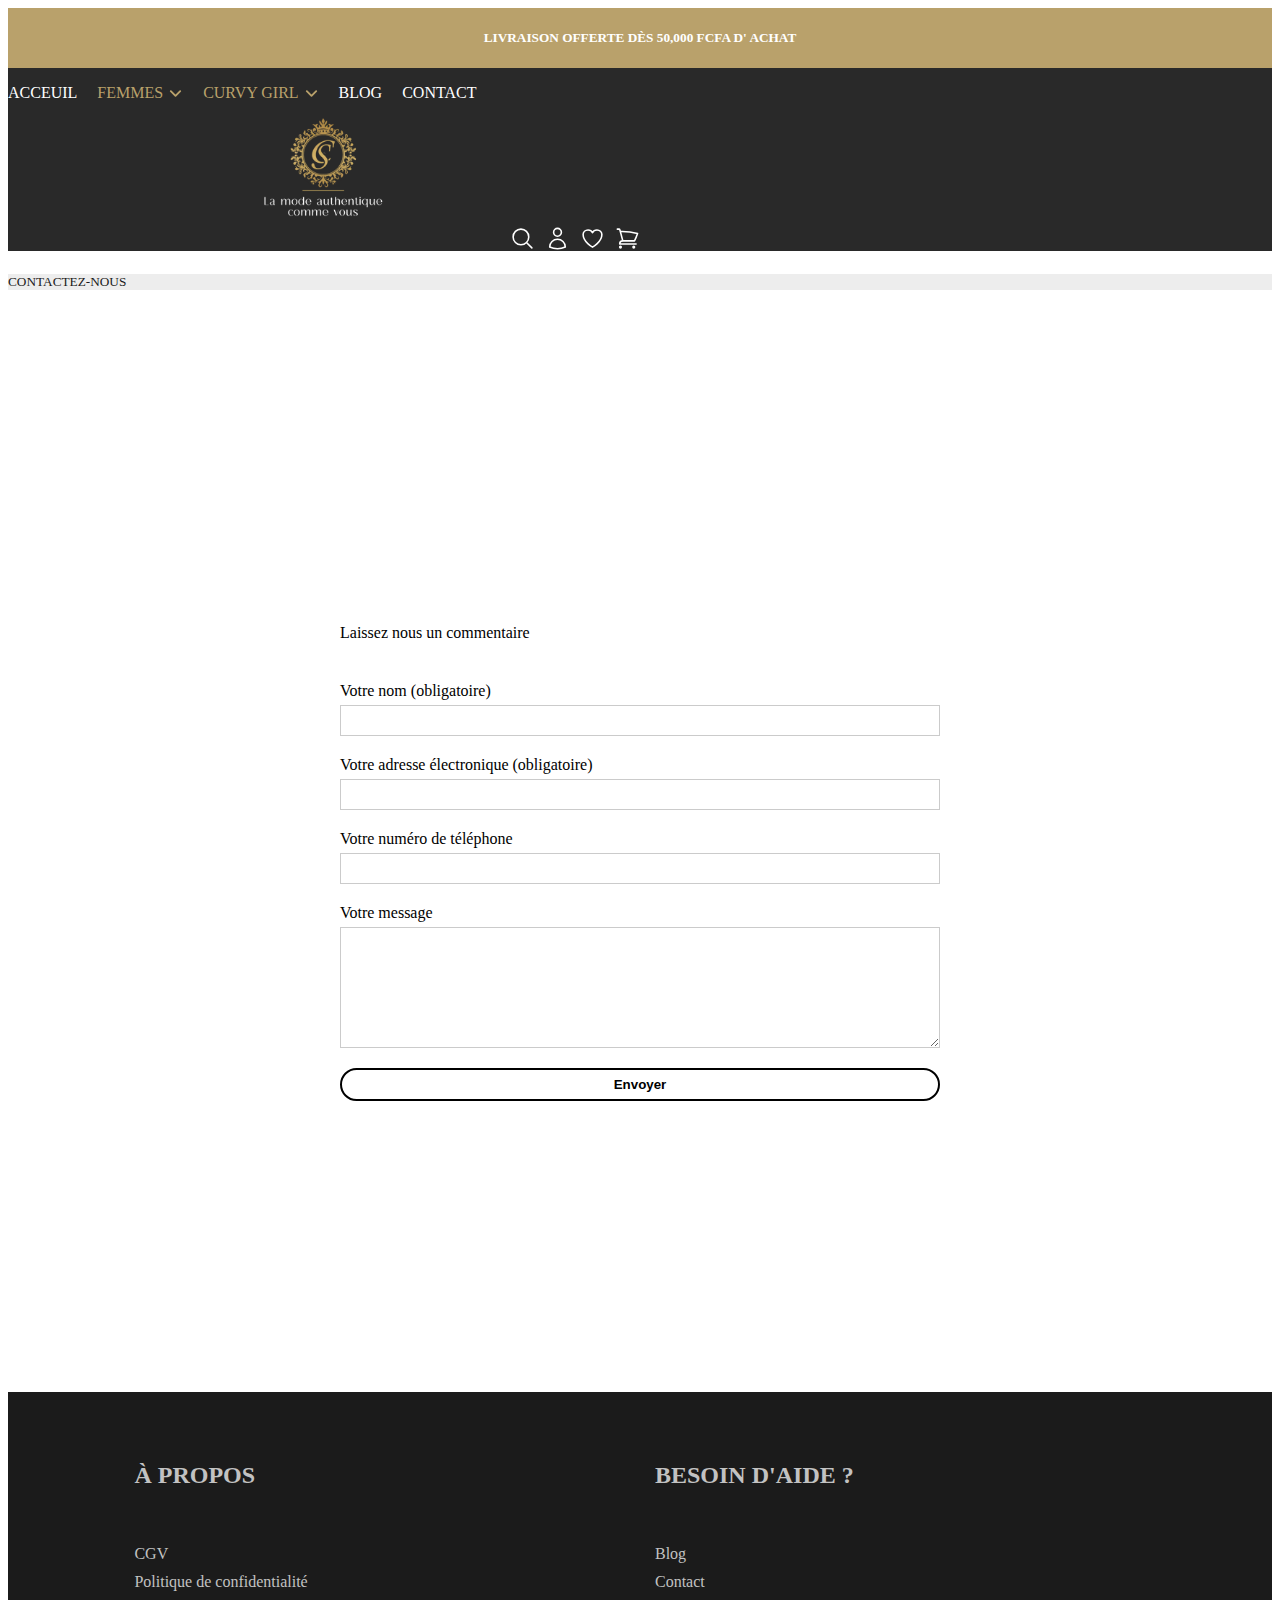
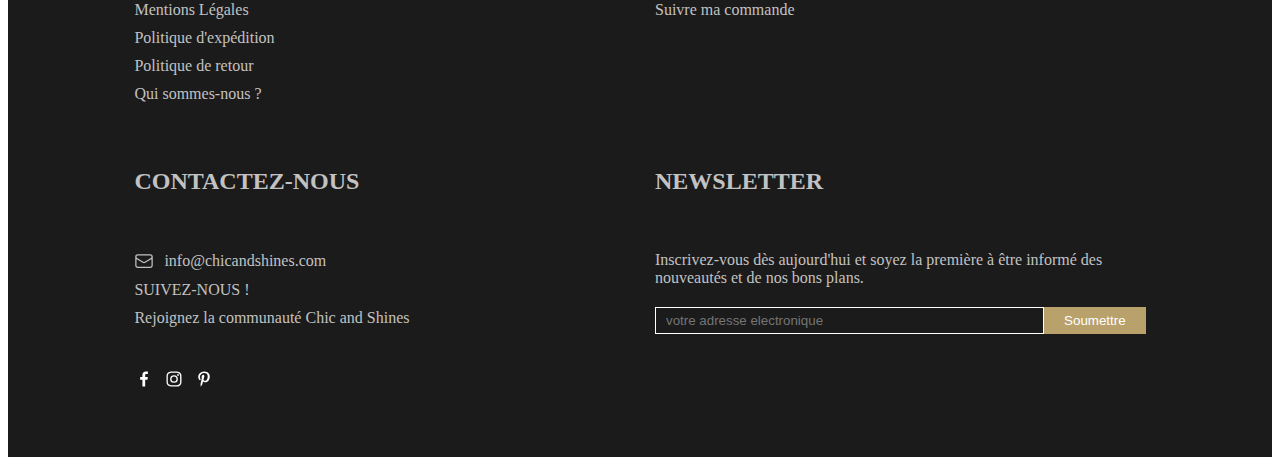
<file: pages/contact.html>
<!doctype html>
<html lang="en">
    <head>
        <title>Title</title>
        <!-- Required meta tags -->
        <meta charset="utf-8" />
        <meta
            name="viewport"
            content="width=device-width, initial-scale=1, shrink-to-fit=no"
        />

        <!-- Bootstrap CSS v5.2.1 -->
        <link
            href="https://cdn.jsdelivr.net/npm/bootstrap@5.3.2/dist/css/bootstrap.min.css"
            rel="stylesheet"
            integrity="sha384-T3c6CoIi6uLrA9TneNEoa7RxnatzjcDSCmG1MXxSR1GAsXEV/Dwwykc2MPK8M2HN"
            crossorigin="anonymous"
        />
        <link rel="stylesheet" href="../css/menu.css">
        <link rel="stylesheet" href="../css/contact.css">
    </head>

    <body>
        <header>
            <!-- place navbar here -->
            <div class="div d-flex justify-content-center align-items-center p-3">
                <h5 class="fs-6 fw-medium">LIVRAISON OFFERTE DÈS 50,000 FCFA D' ACHAT</h5>
            </div>

            <nav class="p-3 d-flex justify-content-between align-items-center">
                <div>
                    <ul>
                        <li><a href="index.html">Acceuil</a></li>
                        <li class="scrool">
                            <span>Femmes</span>
                            <svg xmlns="http://www.w3.org/2000/svg" fill="none" viewBox="0 0 24 24" stroke-width="3" stroke="currentColor" class="size-6">
                                <path stroke-linecap="round" stroke-linejoin="round" d="m19.5 8.25-7.5 7.5-7.5-7.5" />
                            </svg>                              
                            <ul>
                                <li><a href="nouveautes.html">Nouveautes</a></li>
                                <li><a href="lingerie.html">Lingerie</a></li>
                            </ul>
                        </li>
                        <li class="scrool">
                            <span>Curvy girl</span>
                            <svg xmlns="http://www.w3.org/2000/svg" fill="none" viewBox="0 0 24 24" stroke-width="3" stroke="currentColor" class="size-6">
                                <path stroke-linecap="round" stroke-linejoin="round" d="m19.5 8.25-7.5 7.5-7.5-7.5" />
                            </svg>                              
                            <ul>
                                <li><a href="nouveautes.cg.html">Nouveautes cg</a></li>
                                <li><a href="lingerie.cg.html">Lingerie cg</a></li>
                            </ul>
                        </li>
                        <li><a href="blog.html">blog</a></li>
                        <li><a href="contact.html">contact</a></li>
                    </ul>
                </div>
                <div>
                    <a href="index.html">
                        <img src="../images/logo.avif" alt="">
                    </a>
                </div>
                <div>
                    <svg xmlns="http://www.w3.org/2000/svg" fill="none" viewBox="0 0 24 24" stroke-width="1.5" stroke="currentColor" class="size-6">
                        <path stroke-linecap="round" stroke-linejoin="round" d="m21 21-5.197-5.197m0 0A7.5 7.5 0 1 0 5.196 5.196a7.5 7.5 0 0 0 10.607 10.607Z" />
                    </svg>
                    <svg xmlns="http://www.w3.org/2000/svg" fill="none" viewBox="0 0 24 24" stroke-width="1.5" stroke="currentColor" class="size-6">
                        <path stroke-linecap="round" stroke-linejoin="round" d="M15.75 6a3.75 3.75 0 1 1-7.5 0 3.75 3.75 0 0 1 7.5 0ZM4.501 20.118a7.5 7.5 0 0 1 14.998 0A17.933 17.933 0 0 1 12 21.75c-2.676 0-5.216-.584-7.499-1.632Z" />
                    </svg>
                    <svg xmlns="http://www.w3.org/2000/svg" fill="none" viewBox="0 0 24 24" stroke-width="1.5" stroke="currentColor" class="size-6">
                        <path stroke-linecap="round" stroke-linejoin="round" d="M21 8.25c0-2.485-2.099-4.5-4.688-4.5-1.935 0-3.597 1.126-4.312 2.733-.715-1.607-2.377-2.733-4.313-2.733C5.1 3.75 3 5.765 3 8.25c0 7.22 9 12 9 12s9-4.78 9-12Z" />
                    </svg>
                    <svg xmlns="http://www.w3.org/2000/svg" fill="none" viewBox="0 0 24 24" stroke-width="1.5" stroke="currentColor" class="size-6">
                        <path stroke-linecap="round" stroke-linejoin="round" d="M2.25 3h1.386c.51 0 .955.343 1.087.835l.383 1.437M7.5 14.25a3 3 0 0 0-3 3h15.75m-12.75-3h11.218c1.121-2.3 2.1-4.684 2.924-7.138a60.114 60.114 0 0 0-16.536-1.84M7.5 14.25 5.106 5.272M6 20.25a.75.75 0 1 1-1.5 0 .75.75 0 0 1 1.5 0Zm12.75 0a.75.75 0 1 1-1.5 0 .75.75 0 0 1 1.5 0Z" />
                    </svg>                                            
                </div>
            </nav>
        </header>
        <main>
            <div id="title" class="d-flex justify-content-center align-items-center p-4">
                <h5>CONTACTEZ-NOUS</h5>
            </div>

            <div id="contact">
                <form action="">
                    <h4>Laissez nous un commentaire</h4>
                    <div>
                        <label for="nom">Votre nom (obligatoire)</label>
                        <input type="text" id="nom">
                    </div>
                    <div>
                        <label for="mail">Votre adresse électronique (obligatoire)</label>
                        <input type="text" id="mail">
                    </div>
                    <div>
                        <label for="tel">Votre numéro de téléphone</label>
                        <input type="text" id="tel">
                    </div>
                    <div>
                        <label for="msg">Votre message</label>
                        <textarea name="" id="msg" cols="30" rows="7"></textarea>
                    </div>
                    <button type="submit">Envoyer</button>
                </form>
            </div>
        </main>
        <footer>
            <div>
                <div class="part">
                    <h2>À PROPOS</h2>
                    <ul>
                        <li>CGV</li>
                        <li>Politique de confidentialité</li>
                        <li>Mentions Légales</li>
                        <li>Politique d'expédition</li>
                        <li>Politique de retour</li>
                        <li>Qui sommes-nous ?</li>
                    </ul>
                </div>
                <div class="part">
                    <h2>BESOIN D'AIDE ?</h2>
                    <ul>
                        <li>Blog</li>
                        <li>Contact</li>
                        <li>Suivre ma commande</li>
                    </ul>
                </div>
                <div class="part">
                    <h2>CONTACTEZ-NOUS</h2>
                    <ul>
                        <li>
                            <svg xmlns="http://www.w3.org/2000/svg" fill="none" viewBox="0 0 24 24" stroke-width="1.5" stroke="currentColor" class="size-6">
                                <path stroke-linecap="round" stroke-linejoin="round" d="M21.75 6.75v10.5a2.25 2.25 0 0 1-2.25 2.25h-15a2.25 2.25 0 0 1-2.25-2.25V6.75m19.5 0A2.25 2.25 0 0 0 19.5 4.5h-15a2.25 2.25 0 0 0-2.25 2.25m19.5 0v.243a2.25 2.25 0 0 1-1.07 1.916l-7.5 4.615a2.25 2.25 0 0 1-2.36 0L3.32 8.91a2.25 2.25 0 0 1-1.07-1.916V6.75" />
                            </svg>
                            info@chicandshines.com
                        </li>
                        <li>SUIVEZ-NOUS !</li>
                        <li>Rejoignez la communauté Chic and Shines</li>
                        <li>
                            <svg xmlns="http://www.w3.org/2000/svg" width="24" height="24" viewBox="0 0 24 24" style="fill: rgba(255, 255, 255);"><path d="M13.397 20.997v-8.196h2.765l.411-3.209h-3.176V7.548c0-.926.258-1.56 1.587-1.56h1.684V3.127A22.336 22.336 0 0 0 14.201 3c-2.444 0-4.122 1.492-4.122 4.231v2.355H7.332v3.209h2.753v8.202h3.312z"></path></svg>
                            <svg xmlns="http://www.w3.org/2000/svg" width="24" height="24" viewBox="0 0 24 24" style="fill: rgba(255, 255, 255);"><path d="M11.999 7.377a4.623 4.623 0 1 0 0 9.248 4.623 4.623 0 0 0 0-9.248zm0 7.627a3.004 3.004 0 1 1 0-6.008 3.004 3.004 0 0 1 0 6.008z"></path><circle cx="16.806" cy="7.207" r="1.078"></circle><path d="M20.533 6.111A4.605 4.605 0 0 0 17.9 3.479a6.606 6.606 0 0 0-2.186-.42c-.963-.042-1.268-.054-3.71-.054s-2.755 0-3.71.054a6.554 6.554 0 0 0-2.184.42 4.6 4.6 0 0 0-2.633 2.632 6.585 6.585 0 0 0-.419 2.186c-.043.962-.056 1.267-.056 3.71 0 2.442 0 2.753.056 3.71.015.748.156 1.486.419 2.187a4.61 4.61 0 0 0 2.634 2.632 6.584 6.584 0 0 0 2.185.45c.963.042 1.268.055 3.71.055s2.755 0 3.71-.055a6.615 6.615 0 0 0 2.186-.419 4.613 4.613 0 0 0 2.633-2.633c.263-.7.404-1.438.419-2.186.043-.962.056-1.267.056-3.71s0-2.753-.056-3.71a6.581 6.581 0 0 0-.421-2.217zm-1.218 9.532a5.043 5.043 0 0 1-.311 1.688 2.987 2.987 0 0 1-1.712 1.711 4.985 4.985 0 0 1-1.67.311c-.95.044-1.218.055-3.654.055-2.438 0-2.687 0-3.655-.055a4.96 4.96 0 0 1-1.669-.311 2.985 2.985 0 0 1-1.719-1.711 5.08 5.08 0 0 1-.311-1.669c-.043-.95-.053-1.218-.053-3.654 0-2.437 0-2.686.053-3.655a5.038 5.038 0 0 1 .311-1.687c.305-.789.93-1.41 1.719-1.712a5.01 5.01 0 0 1 1.669-.311c.951-.043 1.218-.055 3.655-.055s2.687 0 3.654.055a4.96 4.96 0 0 1 1.67.311 2.991 2.991 0 0 1 1.712 1.712 5.08 5.08 0 0 1 .311 1.669c.043.951.054 1.218.054 3.655 0 2.436 0 2.698-.043 3.654h-.011z"></path></svg>
                            <svg xmlns="http://www.w3.org/2000/svg" width="24" height="24" viewBox="0 0 24 24" style="fill: rgba(255, 255, 255);"><path d="M5.077 9.457c0-.778.136-1.513.404-2.199a5.63 5.63 0 0 1 1.121-1.802 7.614 7.614 0 0 1 1.644-1.329 7.513 7.513 0 0 1 2.002-.844 8.57 8.57 0 0 1 2.185-.281c1.139 0 2.199.241 3.182.721a6.021 6.021 0 0 1 2.391 2.094c.614.915.919 1.95.919 3.104 0 .692-.068 1.369-.207 2.031a8.28 8.28 0 0 1-.646 1.913 6.605 6.605 0 0 1-1.082 1.617 4.723 4.723 0 0 1-1.568 1.114 4.962 4.962 0 0 1-2.045.417c-.489 0-.977-.115-1.459-.346-.482-.23-.828-.546-1.036-.951-.073.281-.173.687-.306 1.218-.128.53-.214.872-.252 1.027-.04.154-.114.411-.222.767a5.183 5.183 0 0 1-.281.769l-.344.674a7.98 7.98 0 0 1-.498.838c-.181.262-.405.575-.672.935l-.149.053-.099-.108c-.107-1.133-.162-1.811-.162-2.035 0-.663.079-1.407.235-2.233.153-.825.395-1.862.72-3.109.325-1.246.511-1.979.561-2.196-.229-.467-.345-1.077-.345-1.827 0-.599.187-1.16.562-1.688.376-.526.851-.789 1.427-.789.441 0 .783.146 1.028.439.246.292.366.66.366 1.109 0 .476-.158 1.165-.476 2.066-.318.902-.476 1.575-.476 2.022 0 .453.162.832.486 1.129a1.68 1.68 0 0 0 1.179.449c.396 0 .763-.09 1.104-.271a2.46 2.46 0 0 0 .849-.733 6.123 6.123 0 0 0 1.017-2.225c.096-.422.17-.823.216-1.2.049-.379.07-.737.07-1.077 0-1.247-.396-2.219-1.183-2.915-.791-.696-1.821-1.042-3.088-1.042-1.441 0-2.646.466-3.611 1.401-.966.932-1.452 2.117-1.452 3.554 0 .317.048.623.139.919.089.295.186.53.291.704.104.171.202.338.291.492.09.154.137.264.137.33 0 .202-.053.465-.16.79-.111.325-.242.487-.4.487-.015 0-.077-.011-.185-.034a2.21 2.21 0 0 1-.979-.605 3.17 3.17 0 0 1-.659-1.022 6.986 6.986 0 0 1-.352-1.169 4.884 4.884 0 0 1-.132-1.153z"></path></svg>
                        </li>
                    </ul>
                </div>
                <div class="part">
                    <h2>NEWSLETTER</h2>
                    <ul>
                        <li>Inscrivez-vous dès aujourd'hui et soyez la première à être informé des nouveautés et de nos bons plans.</li>
                        <li>
                            <form action="">
                                <input type="text" placeholder="votre adresse electronique">
                                <button>Soumettre</button>
                            </form>
                        </li>
                    </ul>
                </div>
            </div>
        </footer>
        <!-- Bootstrap JavaScript Libraries -->
        <script
            src="https://cdn.jsdelivr.net/npm/@popperjs/core@2.11.8/dist/umd/popper.min.js"
            integrity="sha384-I7E8VVD/ismYTF4hNIPjVp/Zjvgyol6VFvRkX/vR+Vc4jQkC+hVqc2pM8ODewa9r"
            crossorigin="anonymous"
        ></script>

        <script
            src="https://cdn.jsdelivr.net/npm/bootstrap@5.3.2/dist/js/bootstrap.min.js"
            integrity="sha384-BBtl+eGJRgqQAUMxJ7pMwbEyER4l1g+O15P+16Ep7Q9Q+zqX6gSbd85u4mG4QzX+"
            crossorigin="anonymous"
        ></script>
    </body>
</html>
</file>
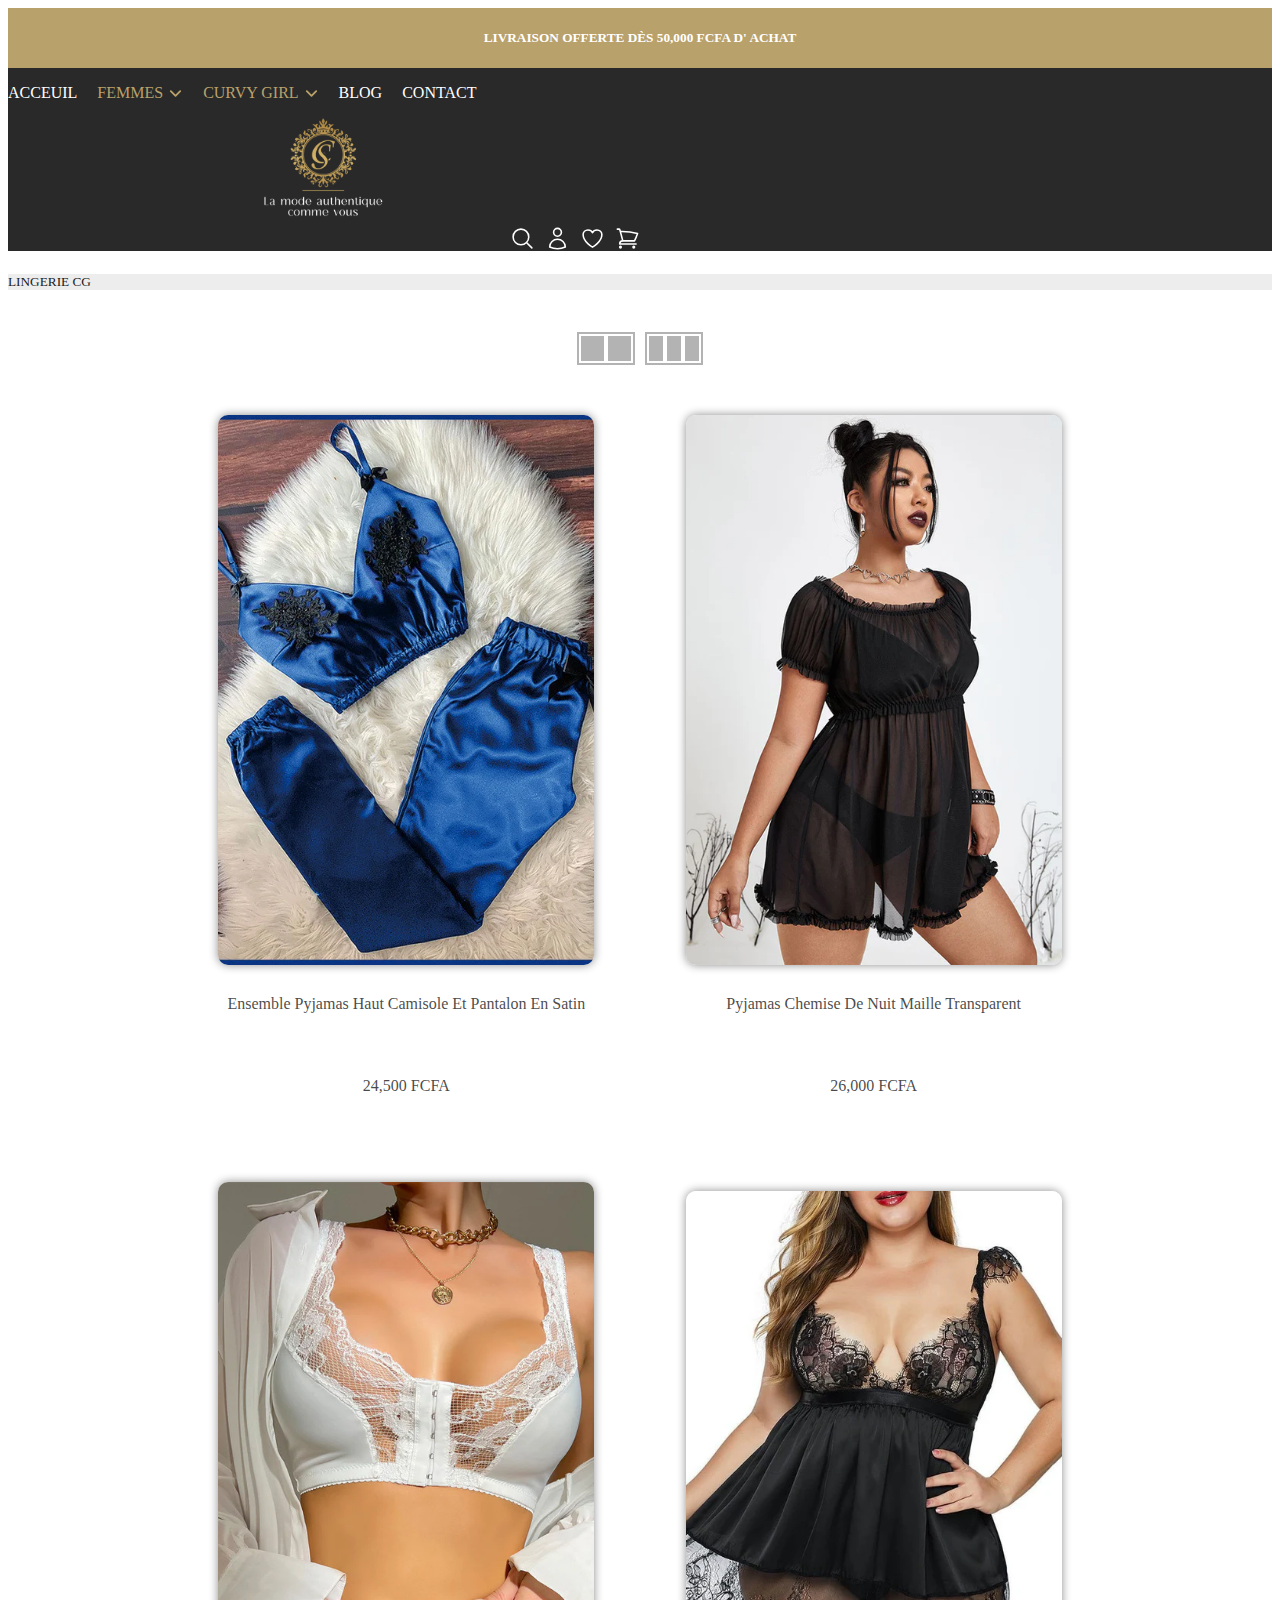
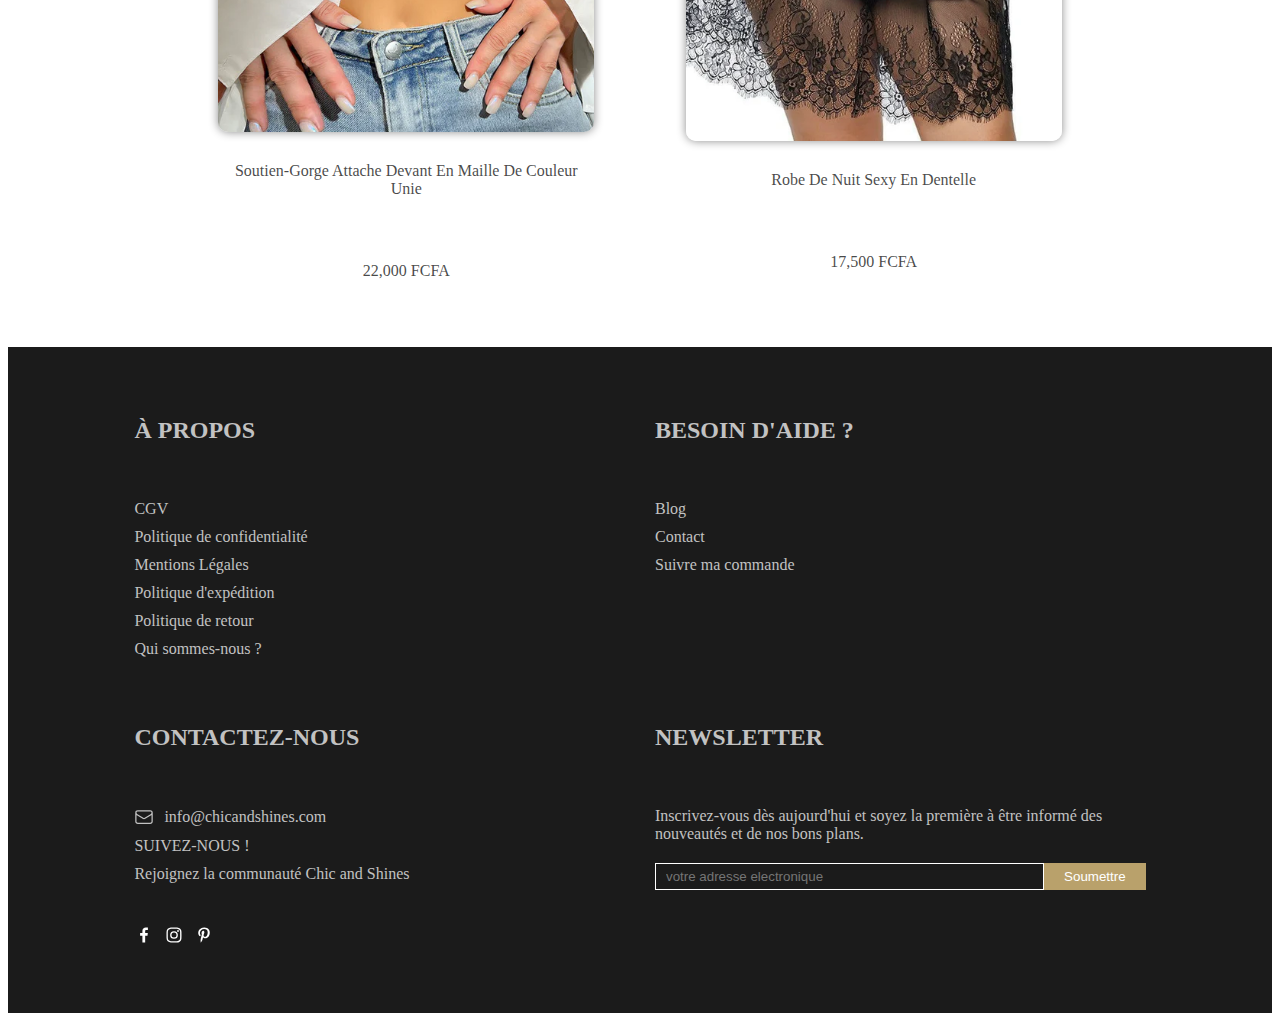
<file: pages/lingerie.cg.html>
<!doctype html>
<html lang="en">
    <head>
        <title>Title</title>
        <!-- Required meta tags -->
        <meta charset="utf-8" />
        <meta
            name="viewport"
            content="width=device-width, initial-scale=1, shrink-to-fit=no"
        />

        <!-- Bootstrap CSS v5.2.1 -->
        <link
            href="https://cdn.jsdelivr.net/npm/bootstrap@5.3.2/dist/css/bootstrap.min.css"
            rel="stylesheet"
            integrity="sha384-T3c6CoIi6uLrA9TneNEoa7RxnatzjcDSCmG1MXxSR1GAsXEV/Dwwykc2MPK8M2HN"
            crossorigin="anonymous"
        />
        <link rel="stylesheet" href="../css/menu.css">
        <link rel="stylesheet" href="../css/nouveaute.css">
    </head>

    <body>
        <header>
            <!-- place navbar here -->
            <div class="div d-flex justify-content-center align-items-center p-3">
                <h5 class="fs-6 fw-medium">LIVRAISON OFFERTE DÈS 50,000 FCFA D' ACHAT</h5>
            </div>

            <nav class="p-3 d-flex justify-content-between align-items-center">
                <div>
                    <ul>
                        <li><a href="index.html">Acceuil</a></li>
                        <li class="scrool">
                            <span>Femmes</span>
                            <svg xmlns="http://www.w3.org/2000/svg" fill="none" viewBox="0 0 24 24" stroke-width="3" stroke="currentColor" class="size-6">
                                <path stroke-linecap="round" stroke-linejoin="round" d="m19.5 8.25-7.5 7.5-7.5-7.5" />
                            </svg>                              
                            <ul>
                                <li><a href="nouveautes.html">Nouveautes</a></li>
                                <li><a href="lingerie.html">Lingerie</a></li>
                            </ul>
                        </li>
                        <li class="scrool">
                            <span>Curvy girl</span>
                            <svg xmlns="http://www.w3.org/2000/svg" fill="none" viewBox="0 0 24 24" stroke-width="3" stroke="currentColor" class="size-6">
                                <path stroke-linecap="round" stroke-linejoin="round" d="m19.5 8.25-7.5 7.5-7.5-7.5" />
                            </svg>                              
                            <ul>
                                <li><a href="nouveautes.cg.html">Nouveautes cg</a></li>
                                <li><a href="lingerie.cg.html">Lingerie cg</a></li>
                            </ul>
                        </li>
                        <li><a href="blog.html">blog</a></li>
                        <li><a href="contact.html">contact</a></li>
                    </ul>
                </div>
                <div>
                    <a href="index.html">
                        <img src="../images/logo.avif" alt="">
                    </a>
                </div>
                <div>
                    <svg xmlns="http://www.w3.org/2000/svg" fill="none" viewBox="0 0 24 24" stroke-width="1.5" stroke="currentColor" class="size-6">
                        <path stroke-linecap="round" stroke-linejoin="round" d="m21 21-5.197-5.197m0 0A7.5 7.5 0 1 0 5.196 5.196a7.5 7.5 0 0 0 10.607 10.607Z" />
                    </svg>
                    <svg xmlns="http://www.w3.org/2000/svg" fill="none" viewBox="0 0 24 24" stroke-width="1.5" stroke="currentColor" class="size-6">
                        <path stroke-linecap="round" stroke-linejoin="round" d="M15.75 6a3.75 3.75 0 1 1-7.5 0 3.75 3.75 0 0 1 7.5 0ZM4.501 20.118a7.5 7.5 0 0 1 14.998 0A17.933 17.933 0 0 1 12 21.75c-2.676 0-5.216-.584-7.499-1.632Z" />
                    </svg>
                    <svg xmlns="http://www.w3.org/2000/svg" fill="none" viewBox="0 0 24 24" stroke-width="1.5" stroke="currentColor" class="size-6">
                        <path stroke-linecap="round" stroke-linejoin="round" d="M21 8.25c0-2.485-2.099-4.5-4.688-4.5-1.935 0-3.597 1.126-4.312 2.733-.715-1.607-2.377-2.733-4.313-2.733C5.1 3.75 3 5.765 3 8.25c0 7.22 9 12 9 12s9-4.78 9-12Z" />
                    </svg>
                    <svg xmlns="http://www.w3.org/2000/svg" fill="none" viewBox="0 0 24 24" stroke-width="1.5" stroke="currentColor" class="size-6">
                        <path stroke-linecap="round" stroke-linejoin="round" d="M2.25 3h1.386c.51 0 .955.343 1.087.835l.383 1.437M7.5 14.25a3 3 0 0 0-3 3h15.75m-12.75-3h11.218c1.121-2.3 2.1-4.684 2.924-7.138a60.114 60.114 0 0 0-16.536-1.84M7.5 14.25 5.106 5.272M6 20.25a.75.75 0 1 1-1.5 0 .75.75 0 0 1 1.5 0Zm12.75 0a.75.75 0 1 1-1.5 0 .75.75 0 0 1 1.5 0Z" />
                    </svg>                                            
                </div>
            </nav>
        </header>
        <main>
            <div id="title" class="d-flex justify-content-center align-items-center p-4">
                <h5>LINGERIE CG</h5>
            </div>

            <div id="position">
                <div>
                    <span></span>
                    <span></span>
                </div>
                <div>
                    <span></span>
                    <span></span>
                    <span></span>
                </div>
            </div>

            <div id="card" class="card1">
                <div class="cards">
                    <div>
                        <img src="../images/lgc1.webp" alt="">
                    </div>
                    <h5>Ensemble Pyjamas Haut Camisole Et Pantalon En Satin</h5>
                    <h6>24,500 FCFA</h6>
                </div>
                <div class="cards">
                    <div>
                        <img src="../images/lgc2.webp" alt="">
                    </div>
                    <h5>Pyjamas Chemise De Nuit Maille Transparent</h5>
                    <h6>26,000 FCFA</h6>
                </div>
                <div class="cards">
                    <div>
                        <img src="../images/lgc3.webp" alt="">
                    </div>
                    <h5>Soutien-Gorge Attache Devant En Maille De Couleur Unie</h5>
                    <h6>22,000 FCFA</h6>
                </div>
                <div class="cards">
                    <div>
                        <img src="../images/lgc4.webp" alt="">
                    </div>
                    <h5>Robe De Nuit Sexy En Dentelle</h5>
                    <h6>17,500 FCFA</h6>
                </div>
            </div>
        </main>
        <footer>
            <div>
                <div class="part">
                    <h2>À PROPOS</h2>
                    <ul>
                        <li>CGV</li>
                        <li>Politique de confidentialité</li>
                        <li>Mentions Légales</li>
                        <li>Politique d'expédition</li>
                        <li>Politique de retour</li>
                        <li>Qui sommes-nous ?</li>
                    </ul>
                </div>
                <div class="part">
                    <h2>BESOIN D'AIDE ?</h2>
                    <ul>
                        <li>Blog</li>
                        <li>Contact</li>
                        <li>Suivre ma commande</li>
                    </ul>
                </div>
                <div class="part">
                    <h2>CONTACTEZ-NOUS</h2>
                    <ul>
                        <li>
                            <svg xmlns="http://www.w3.org/2000/svg" fill="none" viewBox="0 0 24 24" stroke-width="1.5" stroke="currentColor" class="size-6">
                                <path stroke-linecap="round" stroke-linejoin="round" d="M21.75 6.75v10.5a2.25 2.25 0 0 1-2.25 2.25h-15a2.25 2.25 0 0 1-2.25-2.25V6.75m19.5 0A2.25 2.25 0 0 0 19.5 4.5h-15a2.25 2.25 0 0 0-2.25 2.25m19.5 0v.243a2.25 2.25 0 0 1-1.07 1.916l-7.5 4.615a2.25 2.25 0 0 1-2.36 0L3.32 8.91a2.25 2.25 0 0 1-1.07-1.916V6.75" />
                            </svg>
                            info@chicandshines.com
                        </li>
                        <li>SUIVEZ-NOUS !</li>
                        <li>Rejoignez la communauté Chic and Shines</li>
                        <li>
                            <svg xmlns="http://www.w3.org/2000/svg" width="24" height="24" viewBox="0 0 24 24" style="fill: rgba(255, 255, 255);"><path d="M13.397 20.997v-8.196h2.765l.411-3.209h-3.176V7.548c0-.926.258-1.56 1.587-1.56h1.684V3.127A22.336 22.336 0 0 0 14.201 3c-2.444 0-4.122 1.492-4.122 4.231v2.355H7.332v3.209h2.753v8.202h3.312z"></path></svg>
                            <svg xmlns="http://www.w3.org/2000/svg" width="24" height="24" viewBox="0 0 24 24" style="fill: rgba(255, 255, 255);"><path d="M11.999 7.377a4.623 4.623 0 1 0 0 9.248 4.623 4.623 0 0 0 0-9.248zm0 7.627a3.004 3.004 0 1 1 0-6.008 3.004 3.004 0 0 1 0 6.008z"></path><circle cx="16.806" cy="7.207" r="1.078"></circle><path d="M20.533 6.111A4.605 4.605 0 0 0 17.9 3.479a6.606 6.606 0 0 0-2.186-.42c-.963-.042-1.268-.054-3.71-.054s-2.755 0-3.71.054a6.554 6.554 0 0 0-2.184.42 4.6 4.6 0 0 0-2.633 2.632 6.585 6.585 0 0 0-.419 2.186c-.043.962-.056 1.267-.056 3.71 0 2.442 0 2.753.056 3.71.015.748.156 1.486.419 2.187a4.61 4.61 0 0 0 2.634 2.632 6.584 6.584 0 0 0 2.185.45c.963.042 1.268.055 3.71.055s2.755 0 3.71-.055a6.615 6.615 0 0 0 2.186-.419 4.613 4.613 0 0 0 2.633-2.633c.263-.7.404-1.438.419-2.186.043-.962.056-1.267.056-3.71s0-2.753-.056-3.71a6.581 6.581 0 0 0-.421-2.217zm-1.218 9.532a5.043 5.043 0 0 1-.311 1.688 2.987 2.987 0 0 1-1.712 1.711 4.985 4.985 0 0 1-1.67.311c-.95.044-1.218.055-3.654.055-2.438 0-2.687 0-3.655-.055a4.96 4.96 0 0 1-1.669-.311 2.985 2.985 0 0 1-1.719-1.711 5.08 5.08 0 0 1-.311-1.669c-.043-.95-.053-1.218-.053-3.654 0-2.437 0-2.686.053-3.655a5.038 5.038 0 0 1 .311-1.687c.305-.789.93-1.41 1.719-1.712a5.01 5.01 0 0 1 1.669-.311c.951-.043 1.218-.055 3.655-.055s2.687 0 3.654.055a4.96 4.96 0 0 1 1.67.311 2.991 2.991 0 0 1 1.712 1.712 5.08 5.08 0 0 1 .311 1.669c.043.951.054 1.218.054 3.655 0 2.436 0 2.698-.043 3.654h-.011z"></path></svg>
                            <svg xmlns="http://www.w3.org/2000/svg" width="24" height="24" viewBox="0 0 24 24" style="fill: rgba(255, 255, 255);"><path d="M5.077 9.457c0-.778.136-1.513.404-2.199a5.63 5.63 0 0 1 1.121-1.802 7.614 7.614 0 0 1 1.644-1.329 7.513 7.513 0 0 1 2.002-.844 8.57 8.57 0 0 1 2.185-.281c1.139 0 2.199.241 3.182.721a6.021 6.021 0 0 1 2.391 2.094c.614.915.919 1.95.919 3.104 0 .692-.068 1.369-.207 2.031a8.28 8.28 0 0 1-.646 1.913 6.605 6.605 0 0 1-1.082 1.617 4.723 4.723 0 0 1-1.568 1.114 4.962 4.962 0 0 1-2.045.417c-.489 0-.977-.115-1.459-.346-.482-.23-.828-.546-1.036-.951-.073.281-.173.687-.306 1.218-.128.53-.214.872-.252 1.027-.04.154-.114.411-.222.767a5.183 5.183 0 0 1-.281.769l-.344.674a7.98 7.98 0 0 1-.498.838c-.181.262-.405.575-.672.935l-.149.053-.099-.108c-.107-1.133-.162-1.811-.162-2.035 0-.663.079-1.407.235-2.233.153-.825.395-1.862.72-3.109.325-1.246.511-1.979.561-2.196-.229-.467-.345-1.077-.345-1.827 0-.599.187-1.16.562-1.688.376-.526.851-.789 1.427-.789.441 0 .783.146 1.028.439.246.292.366.66.366 1.109 0 .476-.158 1.165-.476 2.066-.318.902-.476 1.575-.476 2.022 0 .453.162.832.486 1.129a1.68 1.68 0 0 0 1.179.449c.396 0 .763-.09 1.104-.271a2.46 2.46 0 0 0 .849-.733 6.123 6.123 0 0 0 1.017-2.225c.096-.422.17-.823.216-1.2.049-.379.07-.737.07-1.077 0-1.247-.396-2.219-1.183-2.915-.791-.696-1.821-1.042-3.088-1.042-1.441 0-2.646.466-3.611 1.401-.966.932-1.452 2.117-1.452 3.554 0 .317.048.623.139.919.089.295.186.53.291.704.104.171.202.338.291.492.09.154.137.264.137.33 0 .202-.053.465-.16.79-.111.325-.242.487-.4.487-.015 0-.077-.011-.185-.034a2.21 2.21 0 0 1-.979-.605 3.17 3.17 0 0 1-.659-1.022 6.986 6.986 0 0 1-.352-1.169 4.884 4.884 0 0 1-.132-1.153z"></path></svg>
                        </li>
                    </ul>
                </div>
                <div class="part">
                    <h2>NEWSLETTER</h2>
                    <ul>
                        <li>Inscrivez-vous dès aujourd'hui et soyez la première à être informé des nouveautés et de nos bons plans.</li>
                        <li>
                            <form action="">
                                <input type="text" placeholder="votre adresse electronique">
                                <button>Soumettre</button>
                            </form>
                        </li>
                    </ul>
                </div>
            </div>
        </footer>
        <!-- Bootstrap JavaScript Libraries -->
        <script
            src="https://cdn.jsdelivr.net/npm/@popperjs/core@2.11.8/dist/umd/popper.min.js"
            integrity="sha384-I7E8VVD/ismYTF4hNIPjVp/Zjvgyol6VFvRkX/vR+Vc4jQkC+hVqc2pM8ODewa9r"
            crossorigin="anonymous"
        ></script>

        <script
            src="https://cdn.jsdelivr.net/npm/bootstrap@5.3.2/dist/js/bootstrap.min.js"
            integrity="sha384-BBtl+eGJRgqQAUMxJ7pMwbEyER4l1g+O15P+16Ep7Q9Q+zqX6gSbd85u4mG4QzX+"
            crossorigin="anonymous"
        ></script>
        <script src="../javascript/disposition.js"></script>
    </body>
</html>
</file>
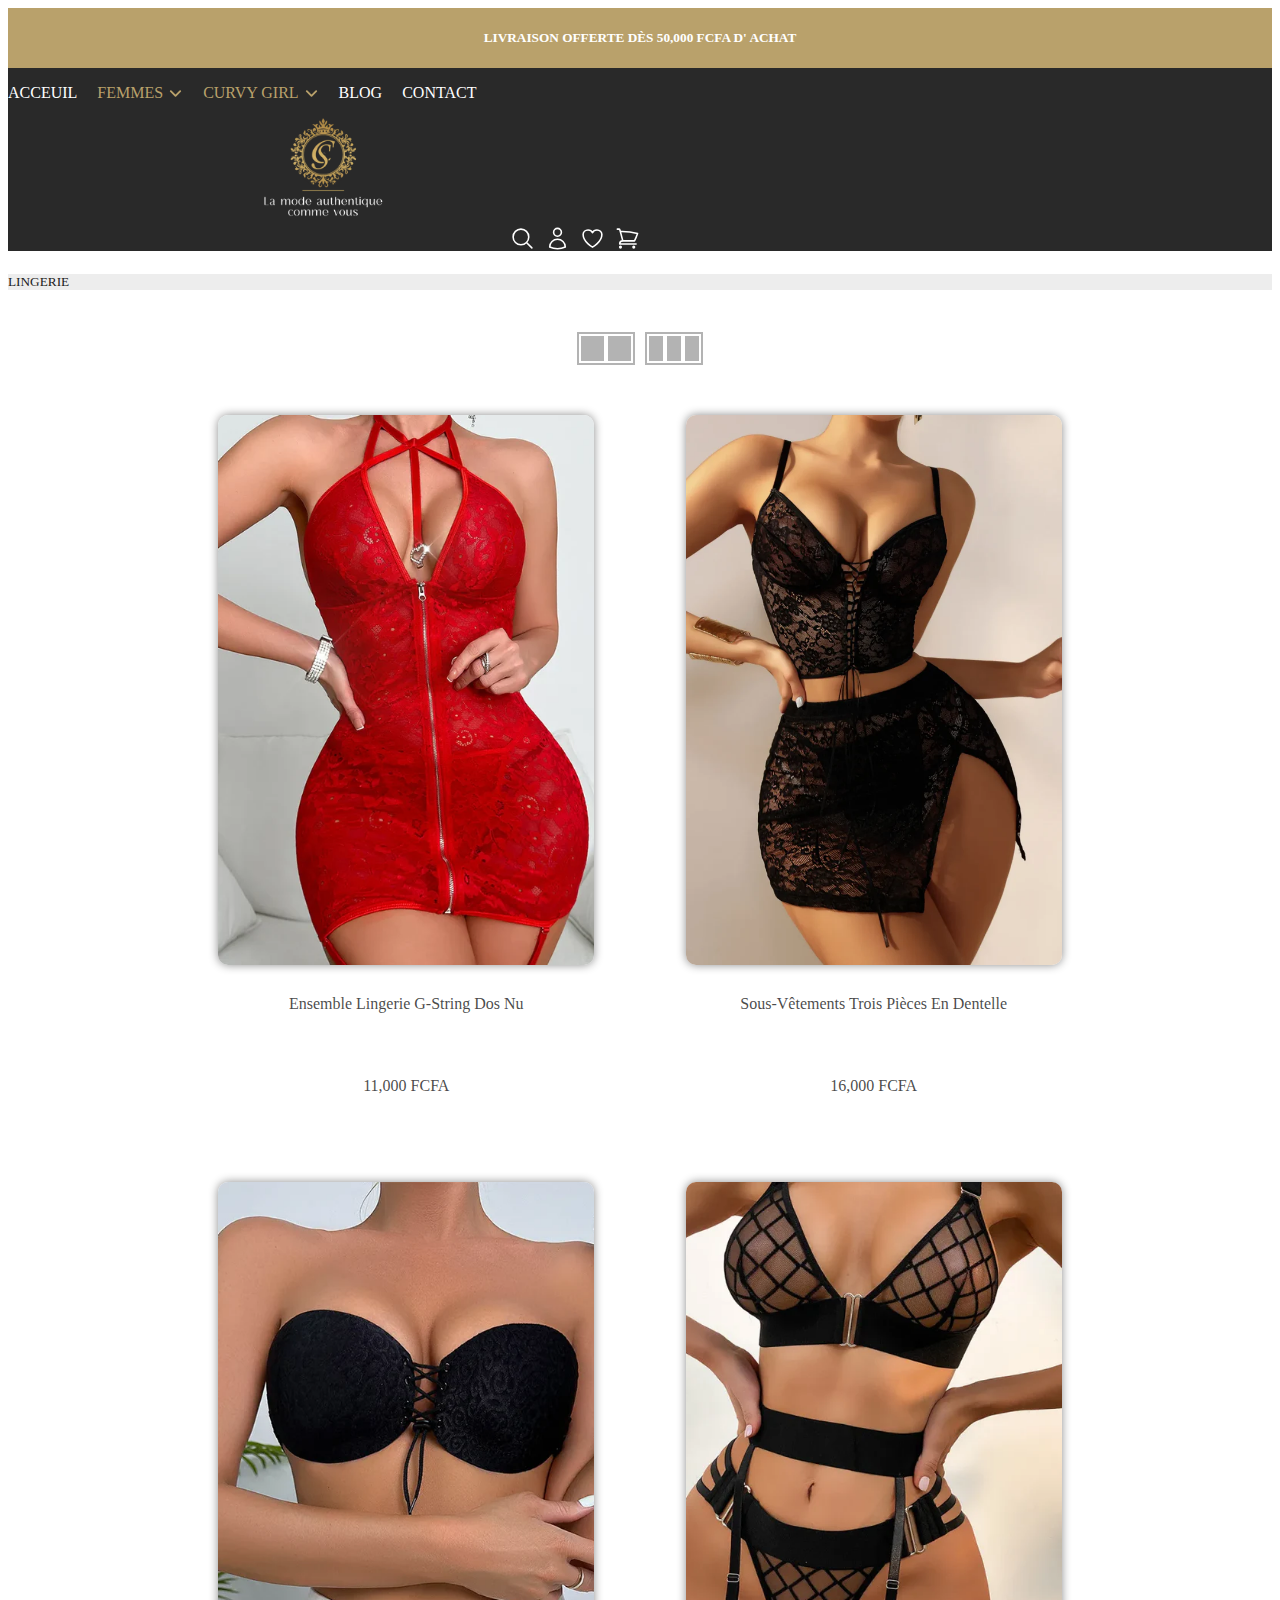
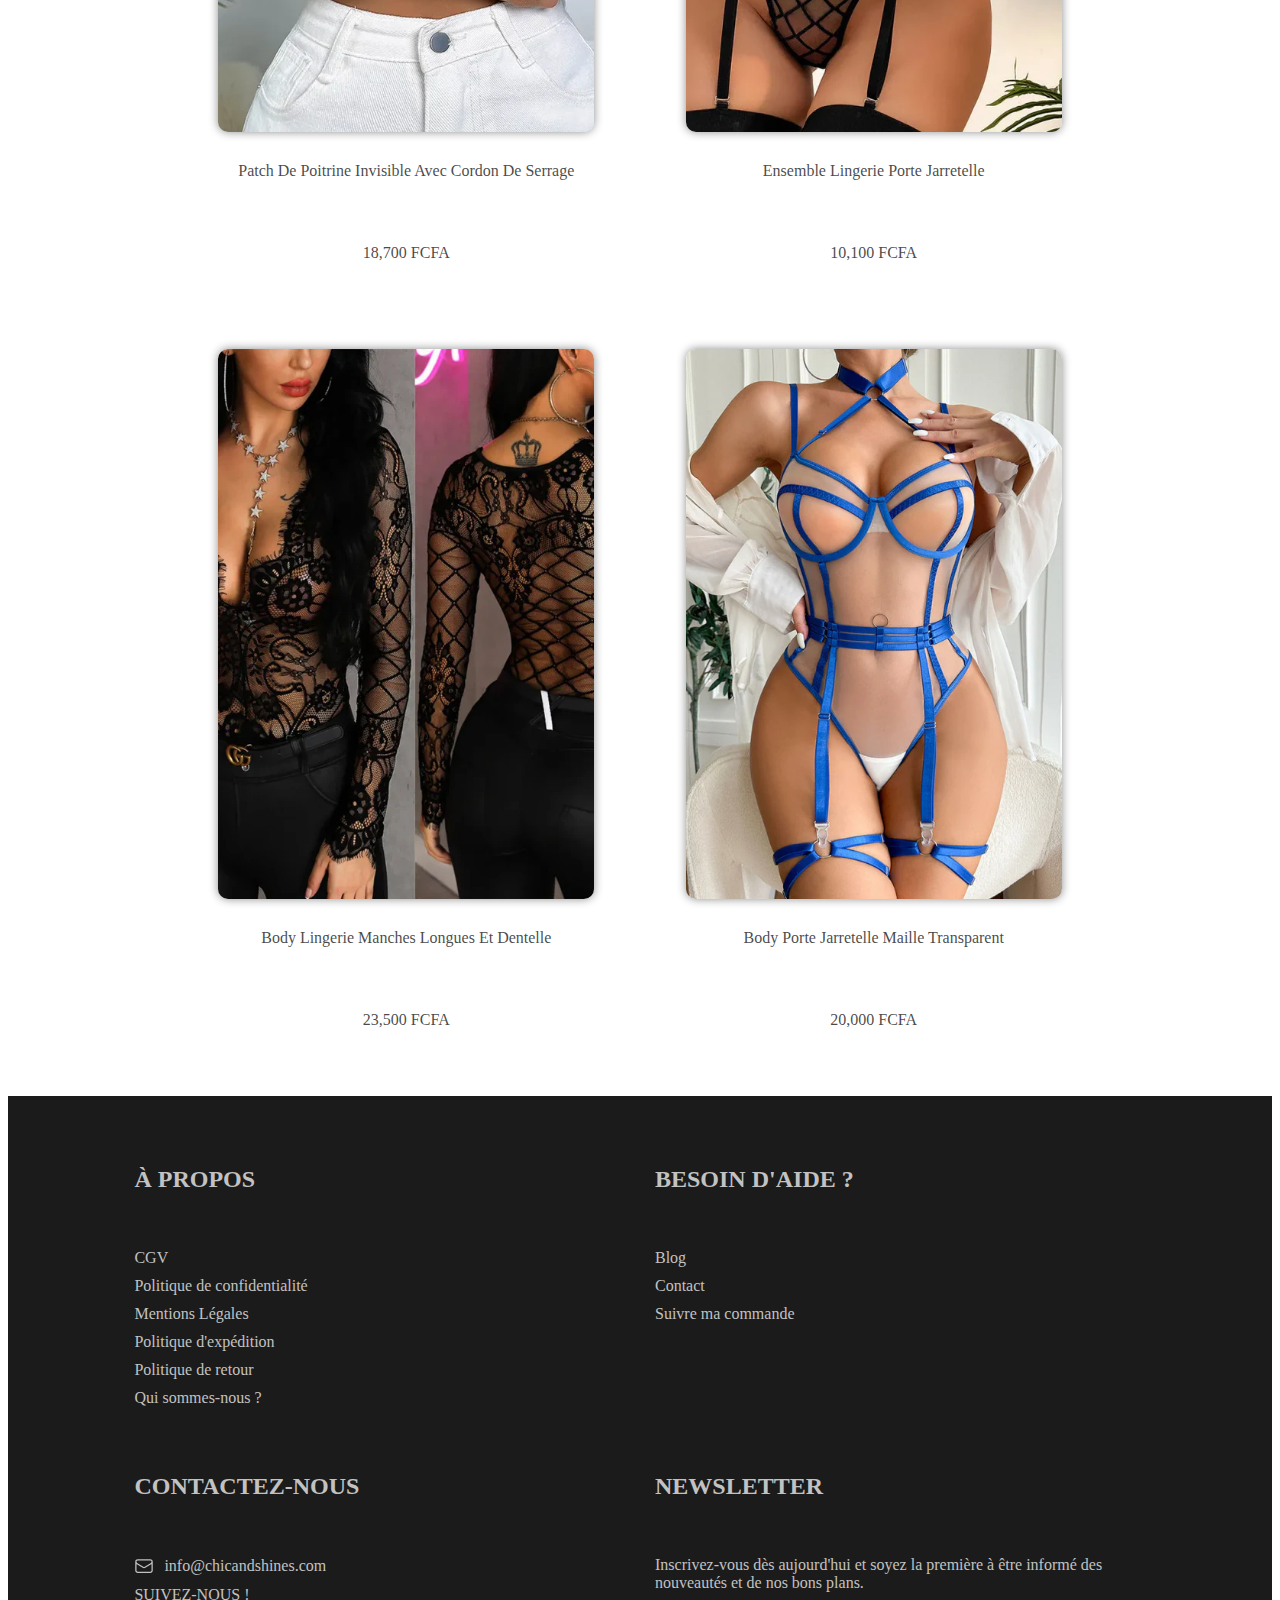
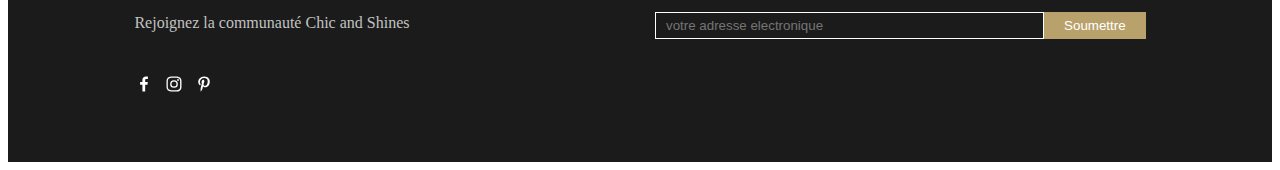
<file: pages/lingerie.html>
<!doctype html>
<html lang="en">
    <head>
        <title>Title</title>
        <!-- Required meta tags -->
        <meta charset="utf-8" />
        <meta
            name="viewport"
            content="width=device-width, initial-scale=1, shrink-to-fit=no"
        />

        <!-- Bootstrap CSS v5.2.1 -->
        <link
            href="https://cdn.jsdelivr.net/npm/bootstrap@5.3.2/dist/css/bootstrap.min.css"
            rel="stylesheet"
            integrity="sha384-T3c6CoIi6uLrA9TneNEoa7RxnatzjcDSCmG1MXxSR1GAsXEV/Dwwykc2MPK8M2HN"
            crossorigin="anonymous"
        />
        <link rel="stylesheet" href="../css/menu.css">
        <link rel="stylesheet" href="../css/nouveaute.css">
    </head>

    <body>
        <header>
            <!-- place navbar here -->
            <div class="div d-flex justify-content-center align-items-center p-3">
                <h5 class="fs-6 fw-medium">LIVRAISON OFFERTE DÈS 50,000 FCFA D' ACHAT</h5>
            </div>

            <nav class="p-3 d-flex justify-content-between align-items-center">
                <div>
                    <ul>
                        <li><a href="index.html">Acceuil</a></li>
                        <li class="scrool">
                            <span>Femmes</span>
                            <svg xmlns="http://www.w3.org/2000/svg" fill="none" viewBox="0 0 24 24" stroke-width="3" stroke="currentColor" class="size-6">
                                <path stroke-linecap="round" stroke-linejoin="round" d="m19.5 8.25-7.5 7.5-7.5-7.5" />
                            </svg>                              
                            <ul>
                                <li><a href="nouveautes.html">Nouveautes</a></li>
                                <li><a href="lingerie.html">Lingerie</a></li>
                            </ul>
                        </li>
                        <li class="scrool">
                            <span>Curvy girl</span>
                            <svg xmlns="http://www.w3.org/2000/svg" fill="none" viewBox="0 0 24 24" stroke-width="3" stroke="currentColor" class="size-6">
                                <path stroke-linecap="round" stroke-linejoin="round" d="m19.5 8.25-7.5 7.5-7.5-7.5" />
                            </svg>                              
                            <ul>
                                <li><a href="nouveautes.cg.html">Nouveautes cg</a></li>
                                <li><a href="lingerie.cg.html">Lingerie cg</a></li>
                            </ul>
                        </li>
                        <li><a href="blog.html">blog</a></li>
                        <li><a href="contact.html">contact</a></li>
                    </ul>
                </div>
                <div>
                    <a href="index.html">
                        <img src="../images/logo.avif" alt="">
                    </a>
                </div>
                <div>
                    <svg xmlns="http://www.w3.org/2000/svg" fill="none" viewBox="0 0 24 24" stroke-width="1.5" stroke="currentColor" class="size-6">
                        <path stroke-linecap="round" stroke-linejoin="round" d="m21 21-5.197-5.197m0 0A7.5 7.5 0 1 0 5.196 5.196a7.5 7.5 0 0 0 10.607 10.607Z" />
                    </svg>
                    <svg xmlns="http://www.w3.org/2000/svg" fill="none" viewBox="0 0 24 24" stroke-width="1.5" stroke="currentColor" class="size-6">
                        <path stroke-linecap="round" stroke-linejoin="round" d="M15.75 6a3.75 3.75 0 1 1-7.5 0 3.75 3.75 0 0 1 7.5 0ZM4.501 20.118a7.5 7.5 0 0 1 14.998 0A17.933 17.933 0 0 1 12 21.75c-2.676 0-5.216-.584-7.499-1.632Z" />
                    </svg>
                    <svg xmlns="http://www.w3.org/2000/svg" fill="none" viewBox="0 0 24 24" stroke-width="1.5" stroke="currentColor" class="size-6">
                        <path stroke-linecap="round" stroke-linejoin="round" d="M21 8.25c0-2.485-2.099-4.5-4.688-4.5-1.935 0-3.597 1.126-4.312 2.733-.715-1.607-2.377-2.733-4.313-2.733C5.1 3.75 3 5.765 3 8.25c0 7.22 9 12 9 12s9-4.78 9-12Z" />
                    </svg>
                    <svg xmlns="http://www.w3.org/2000/svg" fill="none" viewBox="0 0 24 24" stroke-width="1.5" stroke="currentColor" class="size-6">
                        <path stroke-linecap="round" stroke-linejoin="round" d="M2.25 3h1.386c.51 0 .955.343 1.087.835l.383 1.437M7.5 14.25a3 3 0 0 0-3 3h15.75m-12.75-3h11.218c1.121-2.3 2.1-4.684 2.924-7.138a60.114 60.114 0 0 0-16.536-1.84M7.5 14.25 5.106 5.272M6 20.25a.75.75 0 1 1-1.5 0 .75.75 0 0 1 1.5 0Zm12.75 0a.75.75 0 1 1-1.5 0 .75.75 0 0 1 1.5 0Z" />
                    </svg>                                            
                </div>
            </nav>
        </header>
        <main>
            <div id="title" class="d-flex justify-content-center align-items-center p-4">
                <h5>LINGERIE</h5>
            </div>

            <div id="position">
                <div>
                    <span></span>
                    <span></span>
                </div>
                <div>
                    <span></span>
                    <span></span>
                    <span></span>
                </div>
            </div>

            <div id="card" class="card1">
                <div class="cards">
                    <div>
                        <img src="../images/lg1.webp" alt="">
                    </div>
                    <h5>Ensemble Lingerie G-String Dos Nu</h5>
                    <h6>11,000 FCFA</h6>
                </div>
                <div class="cards">
                    <div>
                        <img src="../images/lg2.webp" alt="">
                    </div>
                    <h5>Sous-Vêtements Trois Pièces En Dentelle</h5>
                    <h6>16,000 FCFA</h6>
                </div>
                <div class="cards">
                    <div>
                        <img src="../images/lg3.webp" alt="">
                    </div>
                    <h5>Patch De Poitrine Invisible Avec Cordon De Serrage</h5>
                    <h6>18,700 FCFA</h6>
                </div>
                <div class="cards">
                    <div>
                        <img src="../images/lg4.webp" alt="">
                    </div>
                    <h5>Ensemble Lingerie Porte Jarretelle</h5>
                    <h6>10,100 FCFA</h6>
                </div>
                <div class="cards">
                    <div>
                        <img src="../images/lg5.webp" alt="">
                    </div>
                    <h5>Body Lingerie Manches Longues Et Dentelle</h5>
                    <h6>23,500 FCFA</h6>
                </div>
                <div class="cards">
                    <div>
                        <img src="../images/lg6.webp" alt="">
                    </div>
                    <h5>Body Porte Jarretelle Maille Transparent</h5>
                    <h6>20,000 FCFA</h6>
                </div>
            </div>
        </main>
        <footer>
            <div>
                <div class="part">
                    <h2>À PROPOS</h2>
                    <ul>
                        <li>CGV</li>
                        <li>Politique de confidentialité</li>
                        <li>Mentions Légales</li>
                        <li>Politique d'expédition</li>
                        <li>Politique de retour</li>
                        <li>Qui sommes-nous ?</li>
                    </ul>
                </div>
                <div class="part">
                    <h2>BESOIN D'AIDE ?</h2>
                    <ul>
                        <li>Blog</li>
                        <li>Contact</li>
                        <li>Suivre ma commande</li>
                    </ul>
                </div>
                <div class="part">
                    <h2>CONTACTEZ-NOUS</h2>
                    <ul>
                        <li>
                            <svg xmlns="http://www.w3.org/2000/svg" fill="none" viewBox="0 0 24 24" stroke-width="1.5" stroke="currentColor" class="size-6">
                                <path stroke-linecap="round" stroke-linejoin="round" d="M21.75 6.75v10.5a2.25 2.25 0 0 1-2.25 2.25h-15a2.25 2.25 0 0 1-2.25-2.25V6.75m19.5 0A2.25 2.25 0 0 0 19.5 4.5h-15a2.25 2.25 0 0 0-2.25 2.25m19.5 0v.243a2.25 2.25 0 0 1-1.07 1.916l-7.5 4.615a2.25 2.25 0 0 1-2.36 0L3.32 8.91a2.25 2.25 0 0 1-1.07-1.916V6.75" />
                            </svg>
                            info@chicandshines.com
                        </li>
                        <li>SUIVEZ-NOUS !</li>
                        <li>Rejoignez la communauté Chic and Shines</li>
                        <li>
                            <svg xmlns="http://www.w3.org/2000/svg" width="24" height="24" viewBox="0 0 24 24" style="fill: rgba(255, 255, 255);"><path d="M13.397 20.997v-8.196h2.765l.411-3.209h-3.176V7.548c0-.926.258-1.56 1.587-1.56h1.684V3.127A22.336 22.336 0 0 0 14.201 3c-2.444 0-4.122 1.492-4.122 4.231v2.355H7.332v3.209h2.753v8.202h3.312z"></path></svg>
                            <svg xmlns="http://www.w3.org/2000/svg" width="24" height="24" viewBox="0 0 24 24" style="fill: rgba(255, 255, 255);"><path d="M11.999 7.377a4.623 4.623 0 1 0 0 9.248 4.623 4.623 0 0 0 0-9.248zm0 7.627a3.004 3.004 0 1 1 0-6.008 3.004 3.004 0 0 1 0 6.008z"></path><circle cx="16.806" cy="7.207" r="1.078"></circle><path d="M20.533 6.111A4.605 4.605 0 0 0 17.9 3.479a6.606 6.606 0 0 0-2.186-.42c-.963-.042-1.268-.054-3.71-.054s-2.755 0-3.71.054a6.554 6.554 0 0 0-2.184.42 4.6 4.6 0 0 0-2.633 2.632 6.585 6.585 0 0 0-.419 2.186c-.043.962-.056 1.267-.056 3.71 0 2.442 0 2.753.056 3.71.015.748.156 1.486.419 2.187a4.61 4.61 0 0 0 2.634 2.632 6.584 6.584 0 0 0 2.185.45c.963.042 1.268.055 3.71.055s2.755 0 3.71-.055a6.615 6.615 0 0 0 2.186-.419 4.613 4.613 0 0 0 2.633-2.633c.263-.7.404-1.438.419-2.186.043-.962.056-1.267.056-3.71s0-2.753-.056-3.71a6.581 6.581 0 0 0-.421-2.217zm-1.218 9.532a5.043 5.043 0 0 1-.311 1.688 2.987 2.987 0 0 1-1.712 1.711 4.985 4.985 0 0 1-1.67.311c-.95.044-1.218.055-3.654.055-2.438 0-2.687 0-3.655-.055a4.96 4.96 0 0 1-1.669-.311 2.985 2.985 0 0 1-1.719-1.711 5.08 5.08 0 0 1-.311-1.669c-.043-.95-.053-1.218-.053-3.654 0-2.437 0-2.686.053-3.655a5.038 5.038 0 0 1 .311-1.687c.305-.789.93-1.41 1.719-1.712a5.01 5.01 0 0 1 1.669-.311c.951-.043 1.218-.055 3.655-.055s2.687 0 3.654.055a4.96 4.96 0 0 1 1.67.311 2.991 2.991 0 0 1 1.712 1.712 5.08 5.08 0 0 1 .311 1.669c.043.951.054 1.218.054 3.655 0 2.436 0 2.698-.043 3.654h-.011z"></path></svg>
                            <svg xmlns="http://www.w3.org/2000/svg" width="24" height="24" viewBox="0 0 24 24" style="fill: rgba(255, 255, 255);"><path d="M5.077 9.457c0-.778.136-1.513.404-2.199a5.63 5.63 0 0 1 1.121-1.802 7.614 7.614 0 0 1 1.644-1.329 7.513 7.513 0 0 1 2.002-.844 8.57 8.57 0 0 1 2.185-.281c1.139 0 2.199.241 3.182.721a6.021 6.021 0 0 1 2.391 2.094c.614.915.919 1.95.919 3.104 0 .692-.068 1.369-.207 2.031a8.28 8.28 0 0 1-.646 1.913 6.605 6.605 0 0 1-1.082 1.617 4.723 4.723 0 0 1-1.568 1.114 4.962 4.962 0 0 1-2.045.417c-.489 0-.977-.115-1.459-.346-.482-.23-.828-.546-1.036-.951-.073.281-.173.687-.306 1.218-.128.53-.214.872-.252 1.027-.04.154-.114.411-.222.767a5.183 5.183 0 0 1-.281.769l-.344.674a7.98 7.98 0 0 1-.498.838c-.181.262-.405.575-.672.935l-.149.053-.099-.108c-.107-1.133-.162-1.811-.162-2.035 0-.663.079-1.407.235-2.233.153-.825.395-1.862.72-3.109.325-1.246.511-1.979.561-2.196-.229-.467-.345-1.077-.345-1.827 0-.599.187-1.16.562-1.688.376-.526.851-.789 1.427-.789.441 0 .783.146 1.028.439.246.292.366.66.366 1.109 0 .476-.158 1.165-.476 2.066-.318.902-.476 1.575-.476 2.022 0 .453.162.832.486 1.129a1.68 1.68 0 0 0 1.179.449c.396 0 .763-.09 1.104-.271a2.46 2.46 0 0 0 .849-.733 6.123 6.123 0 0 0 1.017-2.225c.096-.422.17-.823.216-1.2.049-.379.07-.737.07-1.077 0-1.247-.396-2.219-1.183-2.915-.791-.696-1.821-1.042-3.088-1.042-1.441 0-2.646.466-3.611 1.401-.966.932-1.452 2.117-1.452 3.554 0 .317.048.623.139.919.089.295.186.53.291.704.104.171.202.338.291.492.09.154.137.264.137.33 0 .202-.053.465-.16.79-.111.325-.242.487-.4.487-.015 0-.077-.011-.185-.034a2.21 2.21 0 0 1-.979-.605 3.17 3.17 0 0 1-.659-1.022 6.986 6.986 0 0 1-.352-1.169 4.884 4.884 0 0 1-.132-1.153z"></path></svg>
                        </li>
                    </ul>
                </div>
                <div class="part">
                    <h2>NEWSLETTER</h2>
                    <ul>
                        <li>Inscrivez-vous dès aujourd'hui et soyez la première à être informé des nouveautés et de nos bons plans.</li>
                        <li>
                            <form action="">
                                <input type="text" placeholder="votre adresse electronique">
                                <button>Soumettre</button>
                            </form>
                        </li>
                    </ul>
                </div>
            </div>
        </footer>
        <!-- Bootstrap JavaScript Libraries -->
        <script
            src="https://cdn.jsdelivr.net/npm/@popperjs/core@2.11.8/dist/umd/popper.min.js"
            integrity="sha384-I7E8VVD/ismYTF4hNIPjVp/Zjvgyol6VFvRkX/vR+Vc4jQkC+hVqc2pM8ODewa9r"
            crossorigin="anonymous"
        ></script>

        <script
            src="https://cdn.jsdelivr.net/npm/bootstrap@5.3.2/dist/js/bootstrap.min.js"
            integrity="sha384-BBtl+eGJRgqQAUMxJ7pMwbEyER4l1g+O15P+16Ep7Q9Q+zqX6gSbd85u4mG4QzX+"
            crossorigin="anonymous"
        ></script>
        <script src="../javascript/disposition.js"></script>
    </body>
</html>
</file>
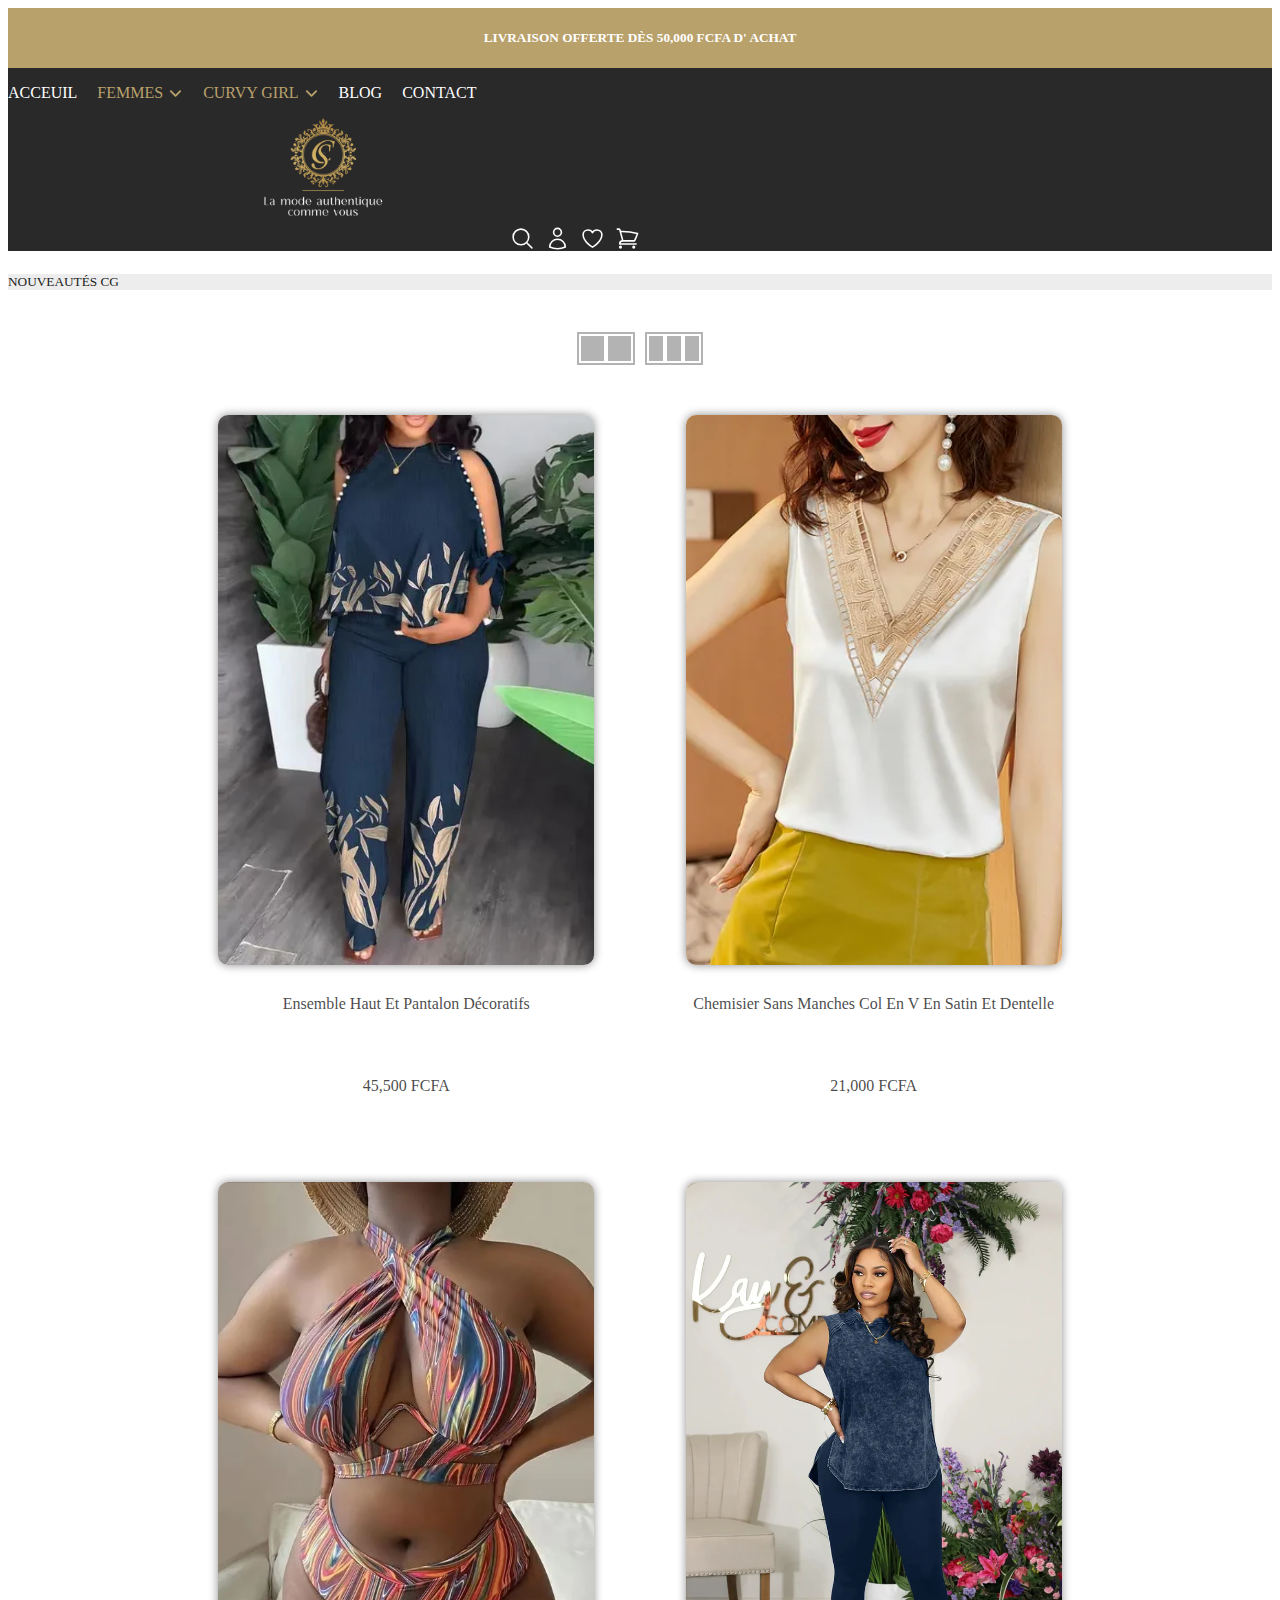
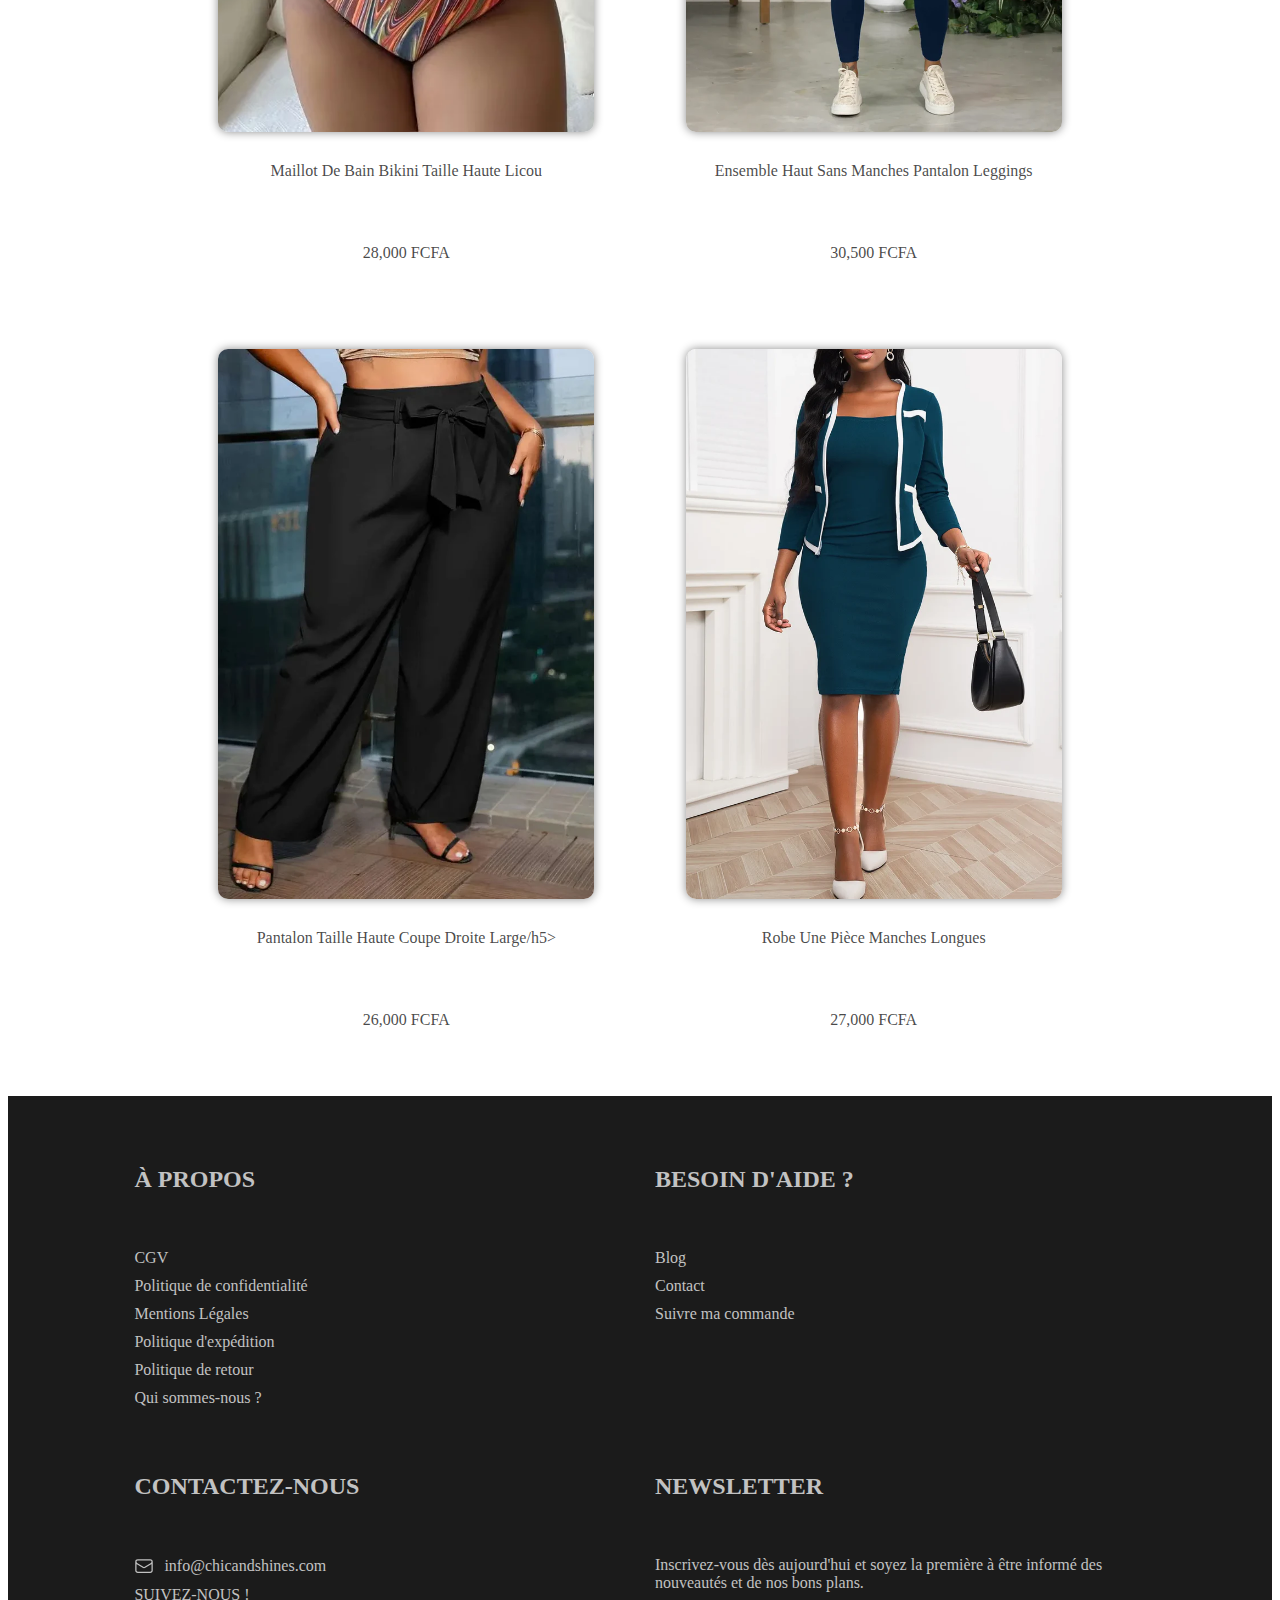
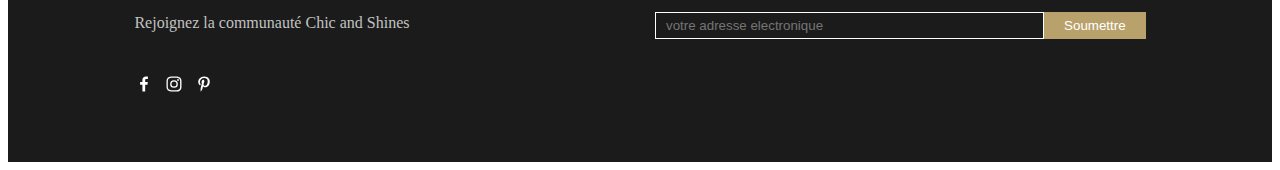
<file: pages/nouveautes.cg.html>
<!doctype html>
<html lang="en">
    <head>
        <title>Title</title>
        <!-- Required meta tags -->
        <meta charset="utf-8" />
        <meta
            name="viewport"
            content="width=device-width, initial-scale=1, shrink-to-fit=no"
        />

        <!-- Bootstrap CSS v5.2.1 -->
        <link
            href="https://cdn.jsdelivr.net/npm/bootstrap@5.3.2/dist/css/bootstrap.min.css"
            rel="stylesheet"
            integrity="sha384-T3c6CoIi6uLrA9TneNEoa7RxnatzjcDSCmG1MXxSR1GAsXEV/Dwwykc2MPK8M2HN"
            crossorigin="anonymous"
        />
        <link rel="stylesheet" href="../css/menu.css">
        <link rel="stylesheet" href="../css/nouveaute.css">
    </head>

    <body>
        <header>
            <!-- place navbar here -->
            <div class="div d-flex justify-content-center align-items-center p-3">
                <h5 class="fs-6 fw-medium">LIVRAISON OFFERTE DÈS 50,000 FCFA D' ACHAT</h5>
            </div>

            <nav class="p-3 d-flex justify-content-between align-items-center">
                <div>
                    <ul>
                        <li><a href="index.html">Acceuil</a></li>
                        <li class="scrool">
                            <span>Femmes</span>
                            <svg xmlns="http://www.w3.org/2000/svg" fill="none" viewBox="0 0 24 24" stroke-width="3" stroke="currentColor" class="size-6">
                                <path stroke-linecap="round" stroke-linejoin="round" d="m19.5 8.25-7.5 7.5-7.5-7.5" />
                            </svg>                              
                            <ul>
                                <li><a href="nouveautes.html">Nouveautes</a></li>
                                <li><a href="lingerie.html">Lingerie</a></li>
                            </ul>
                        </li>
                        <li class="scrool">
                            <span>Curvy girl</span>
                            <svg xmlns="http://www.w3.org/2000/svg" fill="none" viewBox="0 0 24 24" stroke-width="3" stroke="currentColor" class="size-6">
                                <path stroke-linecap="round" stroke-linejoin="round" d="m19.5 8.25-7.5 7.5-7.5-7.5" />
                            </svg>                              
                            <ul>
                                <li><a href="nouveautes.cg.html">Nouveautes cg</a></li>
                                <li><a href="lingerie.cg.html">Lingerie cg</a></li>
                            </ul>
                        </li>
                        <li><a href="blog.html">blog</a></li>
                        <li><a href="contact.html">contact</a></li>
                    </ul>
                </div>
                <div>
                    <a href="index.html">
                        <img src="../images/logo.avif" alt="">
                    </a>
                </div>
                <div>
                    <svg xmlns="http://www.w3.org/2000/svg" fill="none" viewBox="0 0 24 24" stroke-width="1.5" stroke="currentColor" class="size-6">
                        <path stroke-linecap="round" stroke-linejoin="round" d="m21 21-5.197-5.197m0 0A7.5 7.5 0 1 0 5.196 5.196a7.5 7.5 0 0 0 10.607 10.607Z" />
                    </svg>
                    <svg xmlns="http://www.w3.org/2000/svg" fill="none" viewBox="0 0 24 24" stroke-width="1.5" stroke="currentColor" class="size-6">
                        <path stroke-linecap="round" stroke-linejoin="round" d="M15.75 6a3.75 3.75 0 1 1-7.5 0 3.75 3.75 0 0 1 7.5 0ZM4.501 20.118a7.5 7.5 0 0 1 14.998 0A17.933 17.933 0 0 1 12 21.75c-2.676 0-5.216-.584-7.499-1.632Z" />
                    </svg>
                    <svg xmlns="http://www.w3.org/2000/svg" fill="none" viewBox="0 0 24 24" stroke-width="1.5" stroke="currentColor" class="size-6">
                        <path stroke-linecap="round" stroke-linejoin="round" d="M21 8.25c0-2.485-2.099-4.5-4.688-4.5-1.935 0-3.597 1.126-4.312 2.733-.715-1.607-2.377-2.733-4.313-2.733C5.1 3.75 3 5.765 3 8.25c0 7.22 9 12 9 12s9-4.78 9-12Z" />
                    </svg>
                    <svg xmlns="http://www.w3.org/2000/svg" fill="none" viewBox="0 0 24 24" stroke-width="1.5" stroke="currentColor" class="size-6">
                        <path stroke-linecap="round" stroke-linejoin="round" d="M2.25 3h1.386c.51 0 .955.343 1.087.835l.383 1.437M7.5 14.25a3 3 0 0 0-3 3h15.75m-12.75-3h11.218c1.121-2.3 2.1-4.684 2.924-7.138a60.114 60.114 0 0 0-16.536-1.84M7.5 14.25 5.106 5.272M6 20.25a.75.75 0 1 1-1.5 0 .75.75 0 0 1 1.5 0Zm12.75 0a.75.75 0 1 1-1.5 0 .75.75 0 0 1 1.5 0Z" />
                    </svg>                                            
                </div>
            </nav>
        </header>
        <main>
            <div id="title" class="d-flex justify-content-center align-items-center p-4">
                <h5>NOUVEAUTÉS CG</h5>
            </div>

            <div id="position">
                <div>
                    <span></span>
                    <span></span>
                </div>
                <div>
                    <span></span>
                    <span></span>
                    <span></span>
                </div>
            </div>

            <div id="card" class="card1">
                <div class="cards">
                    <div>
                        <img src="../images/nv1.webp" alt="">
                    </div>
                    <h5>Ensemble Haut Et Pantalon Décoratifs</h5>
                    <h6>45,500 FCFA</h6>
                </div>
                <div class="cards">
                    <div>
                        <img src="../images/nv2.webp" alt="">
                    </div>
                    <h5>Chemisier Sans Manches Col En V En Satin Et Dentelle</h5>
                    <h6>21,000 FCFA</h6>
                </div>
                <div class="cards">
                    <div>
                        <img src="../images/nv3.webp" alt="">
                    </div>
                    <h5>Maillot De Bain Bikini Taille Haute Licou</h5>
                    <h6>28,000 FCFA</h6>
                </div>
                <div class="cards">
                    <div>
                        <img src="../images/nv4.webp" alt="">
                    </div>
                    <h5>Ensemble Haut Sans Manches Pantalon Leggings</h5>
                    <h6>30,500 FCFA</h6>
                </div>
                <div class="cards">
                    <div>
                        <img src="../images/nv5.webp" alt="">
                    </div>
                    <h5>Pantalon Taille Haute Coupe Droite Large/h5>
                    <h6>26,000 FCFA</h6>
                </div>
                <div class="cards">
                    <div>
                        <img src="../images/nv6.webp" alt="">
                    </div>
                    <h5>Robe Une Pièce Manches Longues</h5>
                    <h6>27,000 FCFA</h6>
                </div>
            </div>
        </main>
        <footer>
            <div>
                <div class="part">
                    <h2>À PROPOS</h2>
                    <ul>
                        <li>CGV</li>
                        <li>Politique de confidentialité</li>
                        <li>Mentions Légales</li>
                        <li>Politique d'expédition</li>
                        <li>Politique de retour</li>
                        <li>Qui sommes-nous ?</li>
                    </ul>
                </div>
                <div class="part">
                    <h2>BESOIN D'AIDE ?</h2>
                    <ul>
                        <li>Blog</li>
                        <li>Contact</li>
                        <li>Suivre ma commande</li>
                    </ul>
                </div>
                <div class="part">
                    <h2>CONTACTEZ-NOUS</h2>
                    <ul>
                        <li>
                            <svg xmlns="http://www.w3.org/2000/svg" fill="none" viewBox="0 0 24 24" stroke-width="1.5" stroke="currentColor" class="size-6">
                                <path stroke-linecap="round" stroke-linejoin="round" d="M21.75 6.75v10.5a2.25 2.25 0 0 1-2.25 2.25h-15a2.25 2.25 0 0 1-2.25-2.25V6.75m19.5 0A2.25 2.25 0 0 0 19.5 4.5h-15a2.25 2.25 0 0 0-2.25 2.25m19.5 0v.243a2.25 2.25 0 0 1-1.07 1.916l-7.5 4.615a2.25 2.25 0 0 1-2.36 0L3.32 8.91a2.25 2.25 0 0 1-1.07-1.916V6.75" />
                            </svg>
                            info@chicandshines.com
                        </li>
                        <li>SUIVEZ-NOUS !</li>
                        <li>Rejoignez la communauté Chic and Shines</li>
                        <li>
                            <svg xmlns="http://www.w3.org/2000/svg" width="24" height="24" viewBox="0 0 24 24" style="fill: rgba(255, 255, 255);"><path d="M13.397 20.997v-8.196h2.765l.411-3.209h-3.176V7.548c0-.926.258-1.56 1.587-1.56h1.684V3.127A22.336 22.336 0 0 0 14.201 3c-2.444 0-4.122 1.492-4.122 4.231v2.355H7.332v3.209h2.753v8.202h3.312z"></path></svg>
                            <svg xmlns="http://www.w3.org/2000/svg" width="24" height="24" viewBox="0 0 24 24" style="fill: rgba(255, 255, 255);"><path d="M11.999 7.377a4.623 4.623 0 1 0 0 9.248 4.623 4.623 0 0 0 0-9.248zm0 7.627a3.004 3.004 0 1 1 0-6.008 3.004 3.004 0 0 1 0 6.008z"></path><circle cx="16.806" cy="7.207" r="1.078"></circle><path d="M20.533 6.111A4.605 4.605 0 0 0 17.9 3.479a6.606 6.606 0 0 0-2.186-.42c-.963-.042-1.268-.054-3.71-.054s-2.755 0-3.71.054a6.554 6.554 0 0 0-2.184.42 4.6 4.6 0 0 0-2.633 2.632 6.585 6.585 0 0 0-.419 2.186c-.043.962-.056 1.267-.056 3.71 0 2.442 0 2.753.056 3.71.015.748.156 1.486.419 2.187a4.61 4.61 0 0 0 2.634 2.632 6.584 6.584 0 0 0 2.185.45c.963.042 1.268.055 3.71.055s2.755 0 3.71-.055a6.615 6.615 0 0 0 2.186-.419 4.613 4.613 0 0 0 2.633-2.633c.263-.7.404-1.438.419-2.186.043-.962.056-1.267.056-3.71s0-2.753-.056-3.71a6.581 6.581 0 0 0-.421-2.217zm-1.218 9.532a5.043 5.043 0 0 1-.311 1.688 2.987 2.987 0 0 1-1.712 1.711 4.985 4.985 0 0 1-1.67.311c-.95.044-1.218.055-3.654.055-2.438 0-2.687 0-3.655-.055a4.96 4.96 0 0 1-1.669-.311 2.985 2.985 0 0 1-1.719-1.711 5.08 5.08 0 0 1-.311-1.669c-.043-.95-.053-1.218-.053-3.654 0-2.437 0-2.686.053-3.655a5.038 5.038 0 0 1 .311-1.687c.305-.789.93-1.41 1.719-1.712a5.01 5.01 0 0 1 1.669-.311c.951-.043 1.218-.055 3.655-.055s2.687 0 3.654.055a4.96 4.96 0 0 1 1.67.311 2.991 2.991 0 0 1 1.712 1.712 5.08 5.08 0 0 1 .311 1.669c.043.951.054 1.218.054 3.655 0 2.436 0 2.698-.043 3.654h-.011z"></path></svg>
                            <svg xmlns="http://www.w3.org/2000/svg" width="24" height="24" viewBox="0 0 24 24" style="fill: rgba(255, 255, 255);"><path d="M5.077 9.457c0-.778.136-1.513.404-2.199a5.63 5.63 0 0 1 1.121-1.802 7.614 7.614 0 0 1 1.644-1.329 7.513 7.513 0 0 1 2.002-.844 8.57 8.57 0 0 1 2.185-.281c1.139 0 2.199.241 3.182.721a6.021 6.021 0 0 1 2.391 2.094c.614.915.919 1.95.919 3.104 0 .692-.068 1.369-.207 2.031a8.28 8.28 0 0 1-.646 1.913 6.605 6.605 0 0 1-1.082 1.617 4.723 4.723 0 0 1-1.568 1.114 4.962 4.962 0 0 1-2.045.417c-.489 0-.977-.115-1.459-.346-.482-.23-.828-.546-1.036-.951-.073.281-.173.687-.306 1.218-.128.53-.214.872-.252 1.027-.04.154-.114.411-.222.767a5.183 5.183 0 0 1-.281.769l-.344.674a7.98 7.98 0 0 1-.498.838c-.181.262-.405.575-.672.935l-.149.053-.099-.108c-.107-1.133-.162-1.811-.162-2.035 0-.663.079-1.407.235-2.233.153-.825.395-1.862.72-3.109.325-1.246.511-1.979.561-2.196-.229-.467-.345-1.077-.345-1.827 0-.599.187-1.16.562-1.688.376-.526.851-.789 1.427-.789.441 0 .783.146 1.028.439.246.292.366.66.366 1.109 0 .476-.158 1.165-.476 2.066-.318.902-.476 1.575-.476 2.022 0 .453.162.832.486 1.129a1.68 1.68 0 0 0 1.179.449c.396 0 .763-.09 1.104-.271a2.46 2.46 0 0 0 .849-.733 6.123 6.123 0 0 0 1.017-2.225c.096-.422.17-.823.216-1.2.049-.379.07-.737.07-1.077 0-1.247-.396-2.219-1.183-2.915-.791-.696-1.821-1.042-3.088-1.042-1.441 0-2.646.466-3.611 1.401-.966.932-1.452 2.117-1.452 3.554 0 .317.048.623.139.919.089.295.186.53.291.704.104.171.202.338.291.492.09.154.137.264.137.33 0 .202-.053.465-.16.79-.111.325-.242.487-.4.487-.015 0-.077-.011-.185-.034a2.21 2.21 0 0 1-.979-.605 3.17 3.17 0 0 1-.659-1.022 6.986 6.986 0 0 1-.352-1.169 4.884 4.884 0 0 1-.132-1.153z"></path></svg>
                        </li>
                    </ul>
                </div>
                <div class="part">
                    <h2>NEWSLETTER</h2>
                    <ul>
                        <li>Inscrivez-vous dès aujourd'hui et soyez la première à être informé des nouveautés et de nos bons plans.</li>
                        <li>
                            <form action="">
                                <input type="text" placeholder="votre adresse electronique">
                                <button>Soumettre</button>
                            </form>
                        </li>
                    </ul>
                </div>
            </div>
        </footer>
        <!-- Bootstrap JavaScript Libraries -->
        <script
            src="https://cdn.jsdelivr.net/npm/@popperjs/core@2.11.8/dist/umd/popper.min.js"
            integrity="sha384-I7E8VVD/ismYTF4hNIPjVp/Zjvgyol6VFvRkX/vR+Vc4jQkC+hVqc2pM8ODewa9r"
            crossorigin="anonymous"
        ></script>

        <script
            src="https://cdn.jsdelivr.net/npm/bootstrap@5.3.2/dist/js/bootstrap.min.js"
            integrity="sha384-BBtl+eGJRgqQAUMxJ7pMwbEyER4l1g+O15P+16Ep7Q9Q+zqX6gSbd85u4mG4QzX+"
            crossorigin="anonymous"
        ></script>
        <script src="../javascript/disposition.js"></script>
    </body>
</html>
</file>
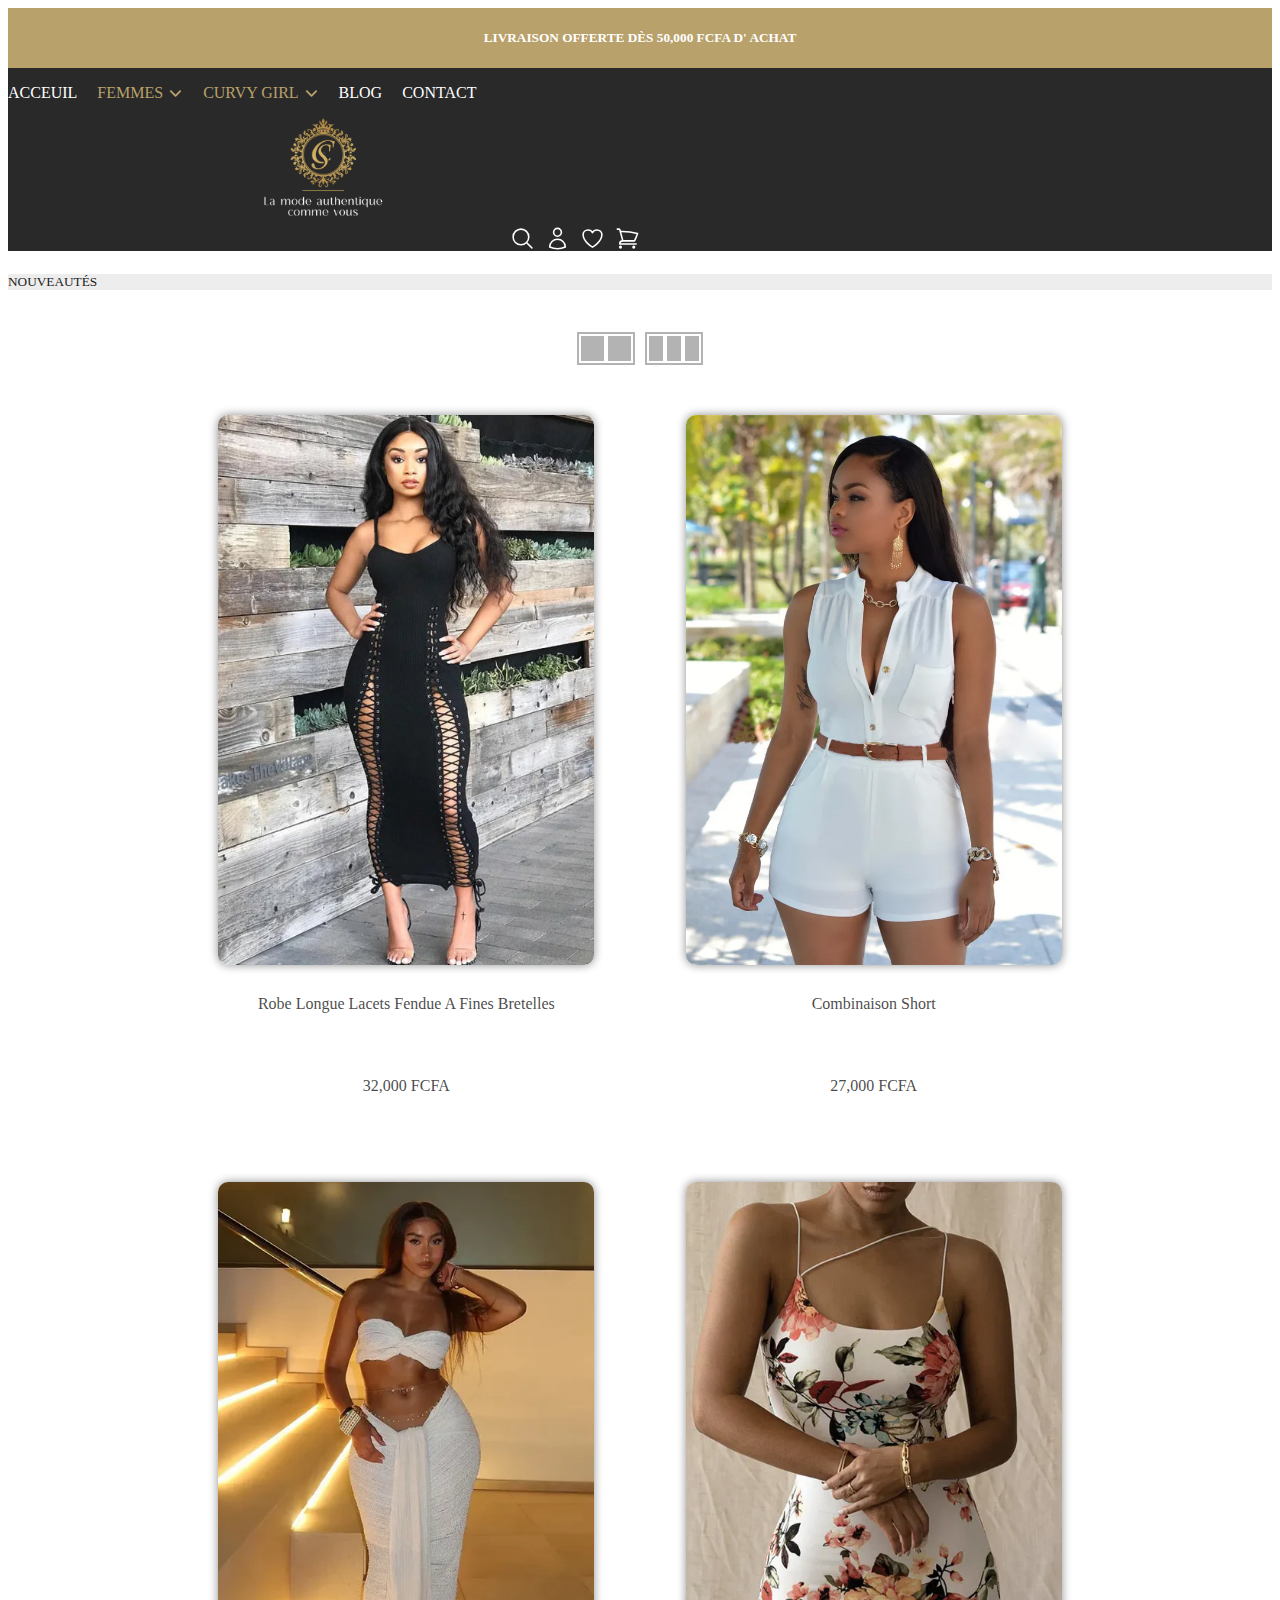
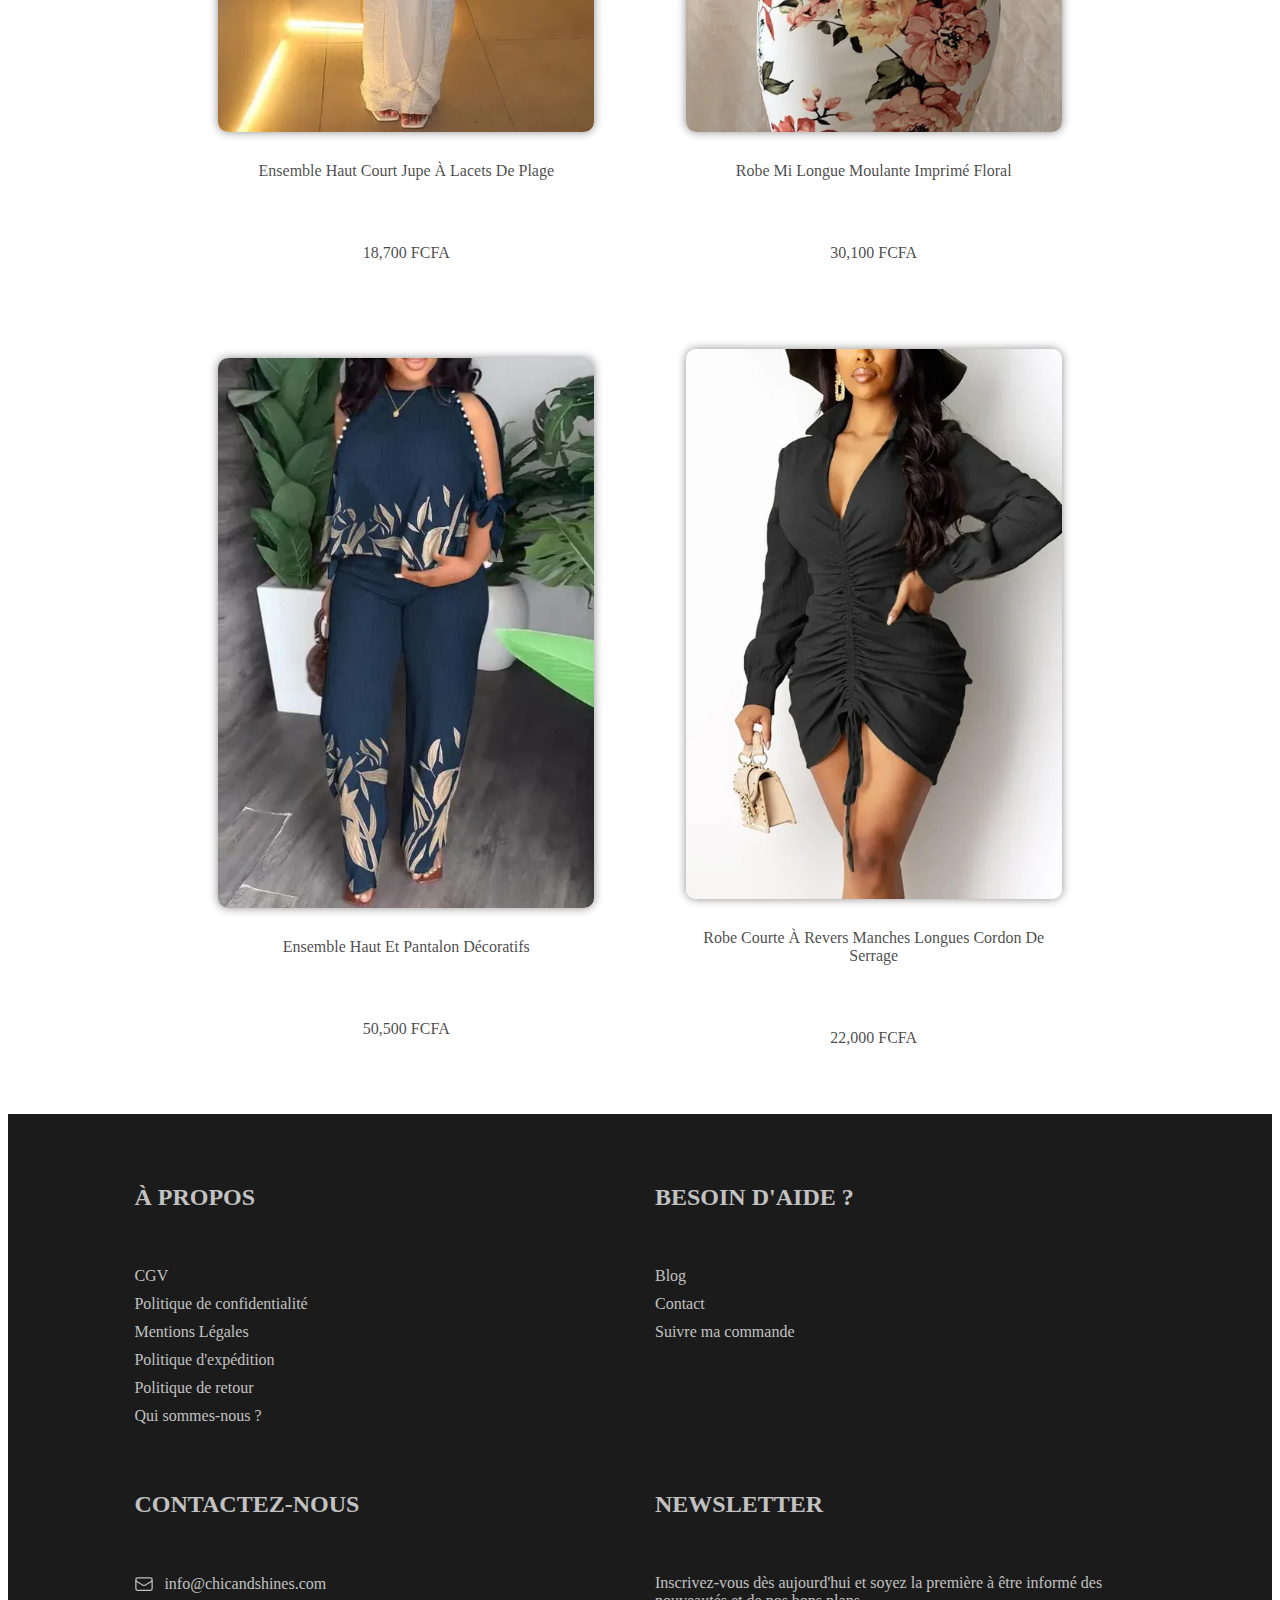
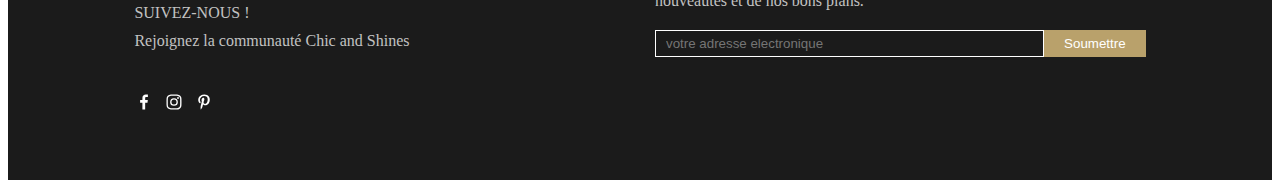
<file: pages/nouveautes.html>
<!doctype html>
<html lang="en">
    <head>
        <title>Title</title>
        <!-- Required meta tags -->
        <meta charset="utf-8" />
        <meta
            name="viewport"
            content="width=device-width, initial-scale=1, shrink-to-fit=no"
        />

        <!-- Bootstrap CSS v5.2.1 -->
        <link
            href="https://cdn.jsdelivr.net/npm/bootstrap@5.3.2/dist/css/bootstrap.min.css"
            rel="stylesheet"
            integrity="sha384-T3c6CoIi6uLrA9TneNEoa7RxnatzjcDSCmG1MXxSR1GAsXEV/Dwwykc2MPK8M2HN"
            crossorigin="anonymous"
        />
        <link rel="stylesheet" href="../css/menu.css">
        <link rel="stylesheet" href="../css/nouveaute.css">
    </head>

    <body>
        <header>
            <!-- place navbar here -->
            <div class="div d-flex justify-content-center align-items-center p-3">
                <h5 class="fs-6 fw-medium">LIVRAISON OFFERTE DÈS 50,000 FCFA D' ACHAT</h5>
            </div>

            <nav class="p-3 d-flex justify-content-between align-items-center">
                <div>
                    <ul>
                        <li><a href="index.html">Acceuil</a></li>
                        <li class="scrool">
                            <span>Femmes</span>
                            <svg xmlns="http://www.w3.org/2000/svg" fill="none" viewBox="0 0 24 24" stroke-width="3" stroke="currentColor" class="size-6">
                                <path stroke-linecap="round" stroke-linejoin="round" d="m19.5 8.25-7.5 7.5-7.5-7.5" />
                            </svg>                              
                            <ul>
                                <li><a href="nouveautes.html">Nouveautes</a></li>
                                <li><a href="lingerie.html">Lingerie</a></li>
                            </ul>
                        </li>
                        <li class="scrool">
                            <span>Curvy girl</span>
                            <svg xmlns="http://www.w3.org/2000/svg" fill="none" viewBox="0 0 24 24" stroke-width="3" stroke="currentColor" class="size-6">
                                <path stroke-linecap="round" stroke-linejoin="round" d="m19.5 8.25-7.5 7.5-7.5-7.5" />
                            </svg>                              
                            <ul>
                                <li><a href="nouveautes.cg.html">Nouveautes cg</a></li>
                                <li><a href="lingerie.cg.html">Lingerie cg</a></li>
                            </ul>
                        </li>
                        <li><a href="blog.html">blog</a></li>
                        <li><a href="contact.html">contact</a></li>
                    </ul>
                </div>
                <div>
                    <a href="index.html">
                        <img src="../images/logo.avif" alt="">
                    </a>
                </div>
                <div>
                    <svg xmlns="http://www.w3.org/2000/svg" fill="none" viewBox="0 0 24 24" stroke-width="1.5" stroke="currentColor" class="size-6">
                        <path stroke-linecap="round" stroke-linejoin="round" d="m21 21-5.197-5.197m0 0A7.5 7.5 0 1 0 5.196 5.196a7.5 7.5 0 0 0 10.607 10.607Z" />
                    </svg>
                    <svg xmlns="http://www.w3.org/2000/svg" fill="none" viewBox="0 0 24 24" stroke-width="1.5" stroke="currentColor" class="size-6">
                        <path stroke-linecap="round" stroke-linejoin="round" d="M15.75 6a3.75 3.75 0 1 1-7.5 0 3.75 3.75 0 0 1 7.5 0ZM4.501 20.118a7.5 7.5 0 0 1 14.998 0A17.933 17.933 0 0 1 12 21.75c-2.676 0-5.216-.584-7.499-1.632Z" />
                    </svg>
                    <svg xmlns="http://www.w3.org/2000/svg" fill="none" viewBox="0 0 24 24" stroke-width="1.5" stroke="currentColor" class="size-6">
                        <path stroke-linecap="round" stroke-linejoin="round" d="M21 8.25c0-2.485-2.099-4.5-4.688-4.5-1.935 0-3.597 1.126-4.312 2.733-.715-1.607-2.377-2.733-4.313-2.733C5.1 3.75 3 5.765 3 8.25c0 7.22 9 12 9 12s9-4.78 9-12Z" />
                    </svg>
                    <svg xmlns="http://www.w3.org/2000/svg" fill="none" viewBox="0 0 24 24" stroke-width="1.5" stroke="currentColor" class="size-6">
                        <path stroke-linecap="round" stroke-linejoin="round" d="M2.25 3h1.386c.51 0 .955.343 1.087.835l.383 1.437M7.5 14.25a3 3 0 0 0-3 3h15.75m-12.75-3h11.218c1.121-2.3 2.1-4.684 2.924-7.138a60.114 60.114 0 0 0-16.536-1.84M7.5 14.25 5.106 5.272M6 20.25a.75.75 0 1 1-1.5 0 .75.75 0 0 1 1.5 0Zm12.75 0a.75.75 0 1 1-1.5 0 .75.75 0 0 1 1.5 0Z" />
                    </svg>                                            
                </div>
            </nav>
        </header>
        <main>
            <div id="title" class="d-flex justify-content-center align-items-center p-4">
                <h5>NOUVEAUTÉS</h5>
            </div>

            <div id="position">
                <div>
                    <span></span>
                    <span></span>
                </div>
                <div>
                    <span></span>
                    <span></span>
                    <span></span>
                </div>
            </div>

            <div id="card" class="card1">
                <div class="cards">
                    <div>
                        <img src="../images/1.jpeg" alt="">
                    </div>
                    <h5>Robe Longue Lacets Fendue A Fines Bretelles</h5>
                    <h6>32,000 FCFA</h6>
                </div>
                <div class="cards">
                    <div>
                        <img src="../images/2.webp" alt="">
                    </div>
                    <h5>Combinaison Short</h5>
                    <h6>27,000 FCFA</h6>
                </div>
                <div class="cards">
                    <div>
                        <img src="../images/3.webp" alt="">
                    </div>
                    <h5>Ensemble Haut Court Jupe À Lacets De Plage</h5>
                    <h6>18,700 FCFA</h6>
                </div>
                <div class="cards">
                    <div>
                        <img src="../images/4.webp" alt="">
                    </div>
                    <h5>Robe Mi Longue Moulante Imprimé Floral</h5>
                    <h6>30,100 FCFA</h6>
                </div>
                <div class="cards">
                    <div>
                        <img src="../images/5.webp" alt="">
                    </div>
                    <h5>Ensemble Haut Et Pantalon Décoratifs</h5>
                    <h6>50,500 FCFA</h6>
                </div>
                <div class="cards">
                    <div>
                        <img src="../images/6.webp" alt="">
                    </div>
                    <h5>Robe Courte À Revers Manches Longues Cordon De Serrage</h5>
                    <h6>22,000 FCFA</h6>
                </div>
            </div>
        </main>
        <footer>
            <div>
                <div class="part">
                    <h2>À PROPOS</h2>
                    <ul>
                        <li>CGV</li>
                        <li>Politique de confidentialité</li>
                        <li>Mentions Légales</li>
                        <li>Politique d'expédition</li>
                        <li>Politique de retour</li>
                        <li>Qui sommes-nous ?</li>
                    </ul>
                </div>
                <div class="part">
                    <h2>BESOIN D'AIDE ?</h2>
                    <ul>
                        <li>Blog</li>
                        <li>Contact</li>
                        <li>Suivre ma commande</li>
                    </ul>
                </div>
                <div class="part">
                    <h2>CONTACTEZ-NOUS</h2>
                    <ul>
                        <li>
                            <svg xmlns="http://www.w3.org/2000/svg" fill="none" viewBox="0 0 24 24" stroke-width="1.5" stroke="currentColor" class="size-6">
                                <path stroke-linecap="round" stroke-linejoin="round" d="M21.75 6.75v10.5a2.25 2.25 0 0 1-2.25 2.25h-15a2.25 2.25 0 0 1-2.25-2.25V6.75m19.5 0A2.25 2.25 0 0 0 19.5 4.5h-15a2.25 2.25 0 0 0-2.25 2.25m19.5 0v.243a2.25 2.25 0 0 1-1.07 1.916l-7.5 4.615a2.25 2.25 0 0 1-2.36 0L3.32 8.91a2.25 2.25 0 0 1-1.07-1.916V6.75" />
                            </svg>
                            info@chicandshines.com
                        </li>
                        <li>SUIVEZ-NOUS !</li>
                        <li>Rejoignez la communauté Chic and Shines</li>
                        <li>
                            <svg xmlns="http://www.w3.org/2000/svg" width="24" height="24" viewBox="0 0 24 24" style="fill: rgba(255, 255, 255);"><path d="M13.397 20.997v-8.196h2.765l.411-3.209h-3.176V7.548c0-.926.258-1.56 1.587-1.56h1.684V3.127A22.336 22.336 0 0 0 14.201 3c-2.444 0-4.122 1.492-4.122 4.231v2.355H7.332v3.209h2.753v8.202h3.312z"></path></svg>
                            <svg xmlns="http://www.w3.org/2000/svg" width="24" height="24" viewBox="0 0 24 24" style="fill: rgba(255, 255, 255);"><path d="M11.999 7.377a4.623 4.623 0 1 0 0 9.248 4.623 4.623 0 0 0 0-9.248zm0 7.627a3.004 3.004 0 1 1 0-6.008 3.004 3.004 0 0 1 0 6.008z"></path><circle cx="16.806" cy="7.207" r="1.078"></circle><path d="M20.533 6.111A4.605 4.605 0 0 0 17.9 3.479a6.606 6.606 0 0 0-2.186-.42c-.963-.042-1.268-.054-3.71-.054s-2.755 0-3.71.054a6.554 6.554 0 0 0-2.184.42 4.6 4.6 0 0 0-2.633 2.632 6.585 6.585 0 0 0-.419 2.186c-.043.962-.056 1.267-.056 3.71 0 2.442 0 2.753.056 3.71.015.748.156 1.486.419 2.187a4.61 4.61 0 0 0 2.634 2.632 6.584 6.584 0 0 0 2.185.45c.963.042 1.268.055 3.71.055s2.755 0 3.71-.055a6.615 6.615 0 0 0 2.186-.419 4.613 4.613 0 0 0 2.633-2.633c.263-.7.404-1.438.419-2.186.043-.962.056-1.267.056-3.71s0-2.753-.056-3.71a6.581 6.581 0 0 0-.421-2.217zm-1.218 9.532a5.043 5.043 0 0 1-.311 1.688 2.987 2.987 0 0 1-1.712 1.711 4.985 4.985 0 0 1-1.67.311c-.95.044-1.218.055-3.654.055-2.438 0-2.687 0-3.655-.055a4.96 4.96 0 0 1-1.669-.311 2.985 2.985 0 0 1-1.719-1.711 5.08 5.08 0 0 1-.311-1.669c-.043-.95-.053-1.218-.053-3.654 0-2.437 0-2.686.053-3.655a5.038 5.038 0 0 1 .311-1.687c.305-.789.93-1.41 1.719-1.712a5.01 5.01 0 0 1 1.669-.311c.951-.043 1.218-.055 3.655-.055s2.687 0 3.654.055a4.96 4.96 0 0 1 1.67.311 2.991 2.991 0 0 1 1.712 1.712 5.08 5.08 0 0 1 .311 1.669c.043.951.054 1.218.054 3.655 0 2.436 0 2.698-.043 3.654h-.011z"></path></svg>
                            <svg xmlns="http://www.w3.org/2000/svg" width="24" height="24" viewBox="0 0 24 24" style="fill: rgba(255, 255, 255);"><path d="M5.077 9.457c0-.778.136-1.513.404-2.199a5.63 5.63 0 0 1 1.121-1.802 7.614 7.614 0 0 1 1.644-1.329 7.513 7.513 0 0 1 2.002-.844 8.57 8.57 0 0 1 2.185-.281c1.139 0 2.199.241 3.182.721a6.021 6.021 0 0 1 2.391 2.094c.614.915.919 1.95.919 3.104 0 .692-.068 1.369-.207 2.031a8.28 8.28 0 0 1-.646 1.913 6.605 6.605 0 0 1-1.082 1.617 4.723 4.723 0 0 1-1.568 1.114 4.962 4.962 0 0 1-2.045.417c-.489 0-.977-.115-1.459-.346-.482-.23-.828-.546-1.036-.951-.073.281-.173.687-.306 1.218-.128.53-.214.872-.252 1.027-.04.154-.114.411-.222.767a5.183 5.183 0 0 1-.281.769l-.344.674a7.98 7.98 0 0 1-.498.838c-.181.262-.405.575-.672.935l-.149.053-.099-.108c-.107-1.133-.162-1.811-.162-2.035 0-.663.079-1.407.235-2.233.153-.825.395-1.862.72-3.109.325-1.246.511-1.979.561-2.196-.229-.467-.345-1.077-.345-1.827 0-.599.187-1.16.562-1.688.376-.526.851-.789 1.427-.789.441 0 .783.146 1.028.439.246.292.366.66.366 1.109 0 .476-.158 1.165-.476 2.066-.318.902-.476 1.575-.476 2.022 0 .453.162.832.486 1.129a1.68 1.68 0 0 0 1.179.449c.396 0 .763-.09 1.104-.271a2.46 2.46 0 0 0 .849-.733 6.123 6.123 0 0 0 1.017-2.225c.096-.422.17-.823.216-1.2.049-.379.07-.737.07-1.077 0-1.247-.396-2.219-1.183-2.915-.791-.696-1.821-1.042-3.088-1.042-1.441 0-2.646.466-3.611 1.401-.966.932-1.452 2.117-1.452 3.554 0 .317.048.623.139.919.089.295.186.53.291.704.104.171.202.338.291.492.09.154.137.264.137.33 0 .202-.053.465-.16.79-.111.325-.242.487-.4.487-.015 0-.077-.011-.185-.034a2.21 2.21 0 0 1-.979-.605 3.17 3.17 0 0 1-.659-1.022 6.986 6.986 0 0 1-.352-1.169 4.884 4.884 0 0 1-.132-1.153z"></path></svg>
                        </li>
                    </ul>
                </div>
                <div class="part">
                    <h2>NEWSLETTER</h2>
                    <ul>
                        <li>Inscrivez-vous dès aujourd'hui et soyez la première à être informé des nouveautés et de nos bons plans.</li>
                        <li>
                            <form action="">
                                <input type="text" placeholder="votre adresse electronique">
                                <button>Soumettre</button>
                            </form>
                        </li>
                    </ul>
                </div>
            </div>
        </footer>
        <!-- Bootstrap JavaScript Libraries -->
        <script
            src="https://cdn.jsdelivr.net/npm/@popperjs/core@2.11.8/dist/umd/popper.min.js"
            integrity="sha384-I7E8VVD/ismYTF4hNIPjVp/Zjvgyol6VFvRkX/vR+Vc4jQkC+hVqc2pM8ODewa9r"
            crossorigin="anonymous"
        ></script>

        <script
            src="https://cdn.jsdelivr.net/npm/bootstrap@5.3.2/dist/js/bootstrap.min.js"
            integrity="sha384-BBtl+eGJRgqQAUMxJ7pMwbEyER4l1g+O15P+16Ep7Q9Q+zqX6gSbd85u4mG4QzX+"
            crossorigin="anonymous"
        ></script>

        <script src="../javascript/disposition.js"></script>
    </body>
</html>
</file>
<file: css/menu.css>
header{
    position: relative;
    width: 100%;
}

header .div{
    position: relative;
    width: 100%;
    display: flex;
    justify-content: center;
    align-items: center;
    background-color: #b9a16b;
    /* display: none; */
    color: white;
}

header nav{
    background-color: #292929;
    position: relative;
    z-index: 88888;
}

header nav div{
    position: relative;
    width: 50%;
    display: flex;
    justify-content: center;
    align-items: center;
}

header nav div:nth-child(1){
    justify-content: start;
}

header nav div img{
    width: 130px;
}

header nav div:last-child{
    justify-content: end;
    gap: 10px;
}

header nav div:last-child svg{
    width: 25px;
    color: white;
    cursor: pointer;
    transition: color .3s ease-in-out;
}

header nav div:last-child svg:hover{
    color: #b9a16b;
}

header nav ul:first-child{
    display: flex;
    gap: 20px;
    padding: 0px;
    margin: 0px;
}

header nav ul:first-child li{
    list-style: none;
    color: white;
    position: relative;
    text-transform: uppercase;
    cursor: pointer;
    height: 50px;
    display: flex;
    align-items: center;
}

header nav ul:first-child li.scrool{
    color: #b9a16b;
    display: flex;
    align-items: center;
    gap: 5px;
}

header nav ul:first-child li.scrool svg{
    color: #b9a16b;
    width: 15px;
}

header nav ul:first-child li ul{
    display: none;
    position: absolute;
    left: 0px;
    padding: 0;
}

header nav ul:first-child li a{
    text-decoration: none;
    color: white;
}

header nav ul:first-child li:hover a,
header nav ul:first-child li.scrool ul li:hover a{
    color: #b9a16b;
    font-weight: 600;
}

header nav ul:first-child li.scrool:hover ul{
    display: flex;
    background-color: black;
    top: 100%;
    width: 200px;
    padding: 25px 10px;
    border: 1px solid white;
    gap: 10px;
    flex-direction: column;
}

header nav ul:first-child li.scrool:hover ul a{
    color: #e0e0e0e4;
    font-weight: 400;
    font-size: 16px;
}

/* footer */
footer{
    background-color: #1b1b1b;
    position: relative;
    display: flex;
    justify-content: center;
    align-items: center;
    padding: 50px 0;
}
footer > div{
    position: relative;
    display: grid;
    grid-template-columns: 1fr 1fr;
    width: 80%;
    margin: 0 auto;
    gap: 30px;
}
footer > div div {
    display: flex;
    flex-direction: column;
    gap: 20px;
    color: #c2c2c2;
}
footer > div ul {
    padding: 0;
    display: flex;
    flex-direction: column;
    gap: 10px;
}
footer > div ul li{
    list-style: none;
    cursor: pointer;
    display: flex;
    align-items: center;
    /* justify-content: center; */
    gap: 10px;
    width: fit-content;
}
footer > div div:first-child ul li:hover,
footer > div div:nth-child(2) ul li:hover{
    color: #b9a16b;
    font-weight: 600;
}
footer > div ul li svg{
    width: 20px;
}
footer > div div:nth-child(3) ul li:last-child{
    margin-top: 30px;
}
footer > div div:nth-child(3) ul li:last-child svg{
    transition: transform .3s;
    cursor: pointer;
}
footer > div div:nth-child(3) ul li:last-child svg:hover{
    transform: translateY(-10px);
}
footer > div div:last-child  ul li,
footer > div div:nth-child(3)  ul li{
    cursor: auto;
}
footer > div div:last-child  ul li:last-child{
    position: relative;
    width: 100%;
}
footer > div div:last-child  ul li form{
    display: flex;
    align-items: center;
    justify-content: start;
    width: 100%;
    margin-top: 10px;
}
footer > div div:last-child  ul li form input{
    position: relative;
    width: 100%;
    border: 1px solid white;
    background-color: transparent;
    padding: 5px 10px;
    outline: none;
    color: white;
}
footer > div div:last-child  ul li form button{
    position: relative;
    height: 100%;
    padding: 6px 20px;
    color: white;
    background-color: #b9a16b;
    border: none;
}
</file>
<file: css/index.css>
main .main{
    position: relative;
    width: 100%;
    height: 120vh;
    overflow: hidden;
    display: flex;
    flex-direction: column;
    justify-content: end;
    align-items: center;
    padding: 0 0 200px;
}

main .main img{
    position: absolute;
    top: 0;
    left: 0;
    object-fit: cover;
    width: 100%;
    height: 100%;
    z-index: -1;
}

main .main div{
    display: flex;
    flex-direction: column;
    gap: 30px;
}

main .main div p{
    background-color: #222222;
    color: #c4901b;
    padding: 10px 20px;
    transition: all .3s;
    cursor: pointer;
    width: 550px;
    text-align: center;
}

main .main div p:hover{
    background-color: #22222293;
}

main .main div button{
    width: 350px;
    display: flex;
    gap: 10px;
    color: white;
    background-color: #ba9544;
    border: none;
    text-transform: uppercase;
    justify-content: center;
    align-items: center;
    padding: 10px 20px;
    border-radius: 20px;
    font-size: 20px;
    font-weight: 700;
    margin: 0 auto;
}

main .main div button svg{
    width: 15px;
    transition: transform .3s;
}

main .main div button:hover{
    background-color: #ba9544c4;
}

main .main div button:hover svg{
    transform: translateX(10px);
}

/* coup de coeur */
main .coupcouer{
    position: relative;
    display: flex;
    flex-direction: column;
    align-items: center;
    padding: 50px 0;
    gap: 30px;
}

main .coupcouer #head{
    display: flex;
    flex-direction: column;
    align-items: center;
    justify-content: center;
    gap: 20px;
}

main .coupcouer #head div{
    display: grid;
    grid-template-columns: .5fr 2fr .5fr;
    justify-content: center;
    align-items: end;
    gap: 20px;
    width: 380px;
}

main .coupcouer #head div h3{
    position: relative;
    width: 100%;
    font-size: 24px;
    margin: auto 0;
    text-align: center;
    font-weight: 400;
}

main .coupcouer #head div span{
    position: relative;
    height: 3px;
    width: 100%;
    background-color: black;
}

main .coupcouer #card{
    display: grid;
    grid-template-columns: 1fr 1fr 1fr 1fr;
    overflow: hidden;
    gap: 40px;
    padding: 0 20px;
}

main .coupcouer #card .cards{
    display: flex;
    flex-direction: column;
    width: 100%;
    margin: 0 auto;
    cursor: pointer;
}

main .coupcouer #card .cards div{
    display: flex;
    flex-direction: column;
    width: 100%;
    height: 350px;
    border-radius: 5px;
    overflow: hidden;
    box-shadow: 0px 0px 10px #00000074;
    margin-bottom: 30px;
}

main .coupcouer #card .cards div img{
    position: relative;
    object-fit: cover;
    width: 100%;
    height: 100%;
    /* display: none; */
}

main .coupcouer #card .cards h6{
    text-align: center;
    font-size: 14px;
}
/* collection */
main .collection{
    display: flex;
    flex-direction: column;
    background-color: #cfb988;
    justify-content: center;
    align-items: center;
    padding: 150px 0;
    gap: 60px;
}
main .collection #head{
    position: relative;
    display: flex;
    flex-direction: column;
    justify-content: center;
    /* align-items: center; */
    /* gap: 10px; */
}
main .collection #head h3{
    font-size: 24px;
    font-weight: 400;
    text-align: center;
}
main .collection #head img{
    width: 200px;
}
/* card */
main .collection #card{
    position: relative;
    display: grid;
    grid-template-columns: 1fr 1fr 1fr;
    overflow: hidden;
    width: 80%;
    margin: 0 auto;
    gap: 20px;
}
main .collection #card .cards{
    position: relative;
    display: flex;
    flex-direction: column;
    width: 100%;
    background-color: white;
    cursor: pointer;
}
main .collection #card .cards div{
    display: flex;
    flex-direction: column;
    width: 100%;
    height: 400px;
    overflow: hidden;
    margin-bottom: 20px;
}

main .collection #card .cards div img{
    position: relative;
    object-fit: cover;
    width: 100%;
    height: 100%;
    transition: transform .8s;
    /* display: none; */
}

main .collection #card .cards div:hover img{
    transform: scale(1.1);
}

main .collection #card .cards h3{
    text-align: center;
    margin: 0 auto;
    margin-bottom: 20px;
    font-size: 18px;
    font-weight: 400;
}
</file>
<file: css/blog.css>
main{
    position: relative;
    width: 100%;
    padding: 100px 0;
    display: flex;
    align-items: center;
    justify-content: center;
}

main div#blog{
    display: flex;
    flex-wrap: wrap;
    width: 83%;
    justify-content: space-between;
}

main div#blog > div{
    display: flex;
    height: 500px;
    flex-direction: column;
    gap: 20px;
    cursor: pointer;
}

main div#blog > div h6{
    color: #00000096;
    font-weight: 400;
}

main div#blog > div:hover h6{
    color: #b9a16b;
}

main div#blog > div div img{
    transition: all .8s ease-in-out;
}

main div#blog > div:hover div img{
    transform: scale(1.1);
}

main div#blog div > div {
    overflow: hidden;
    position: relative;
    width: 600px;
    height: 400px;
    display: flex;
    justify-content: center;
    align-items: center;
}
</file>
<file: css/contact.css>
main div#title{
    background-color: #ededed;
}
main div#title h5{
    color: #1b1b1b;
    font-weight: 300;
}
main div#contact{
    position: relative;
    display: flex;
    justify-content: center;
    align-items: center;
    height: 120vh;
    width: 100%;
}
main div#contact form{
    display: flex;
    justify-content: center;
    /* align-items: center; */
    flex-direction: column;
    width: 600px;
    gap: 20px;
}
main div#contact form h4{
    font-weight: 500;
    margin-bottom: 20px;
}
main div#contact form div{
    display: flex;
    flex-direction: column;
    gap: 5px;
}
main div#contact form div input,
main div#contact form div textarea{
    padding: 7px 10px;
    border: 1px solid #c8c8c8f3;
    transition: border .3s ease-in-out;
    outline: none;
}
main div#contact form div input:focus,
main div#contact form div textarea:focus{
    border-color: #000000;
}

main div#contact form button{
    border-radius: 50px;
    padding: 7px 0;
    border: 2px solid black;
    background-color: transparent;
    color: black;
    font-weight: 600;
    transition: all .5s ease;
}

main div#contact form button:hover{
    border-color: #b9a16b;
    background-color: #b9a16b;
    color: white;
}
</file>
<file: css/nouveaute.css>
main div#title{
    background-color: #ededed;
}
main div#title h5{
    color: #1b1b1b;
    font-weight: 300;
}

main div#position{
    display: flex;
    align-items: center;
    justify-content: center;
    padding: 20px 0;
    gap: 10px;
}

main div#position div{
    display: flex;
    justify-content: space-around;
    width: 50px;
    height: 25px;
    padding: 2px;
    border: 2px solid #80808099;
    gap: 4px;
    cursor: pointer;
}

main div#position div:hover span{
    background-color: #1b1b1b;
}

main div#position div span{
    position: relative;
    width: 100%;
    background-color: #80808099;
    transition: all .3s;
}

main div#card{
    position: relative;
    width: 70%;
    display: grid;
    grid-template-columns: 1fr 1fr;
    justify-content: center;
    align-items: center;
    gap: 50px;
    margin: 30px auto;
    /* overflow: hidden; */
    /* background-color: red; */
}

main div#card.card2{
    width: 80%;
    grid-template-columns: 1fr 1fr 1fr;
    /* overflow: hidden; */
    /* background-color: red; */
}

main div#card .cards{
    position: relative;
    width: 90%;
    margin: 0 auto;
    display: flex;
    flex-direction: column;
    align-items: center;
}

main div#card .cards h6,
main div#card .cards h5{
    font-weight: 400;
    color: #212121cf;
    font-size: 16px;
    text-align: center;
}

main div#card .cards h5{
    margin-top: 30px;
}

main div#card.card2 .cards div{
    height: 450px;
}

main div#card .cards div{
    overflow: hidden;
    position: relative;
    width: 100%;
    height: 550px;
    display: flex;
    border-radius: 10px;
    box-shadow: 0px 0px 10px #00000074;
}
main div#card .cards div img{
    position: relative;
    object-fit: cover;
    width: 100%;
    height: 100%;
}
</file>
